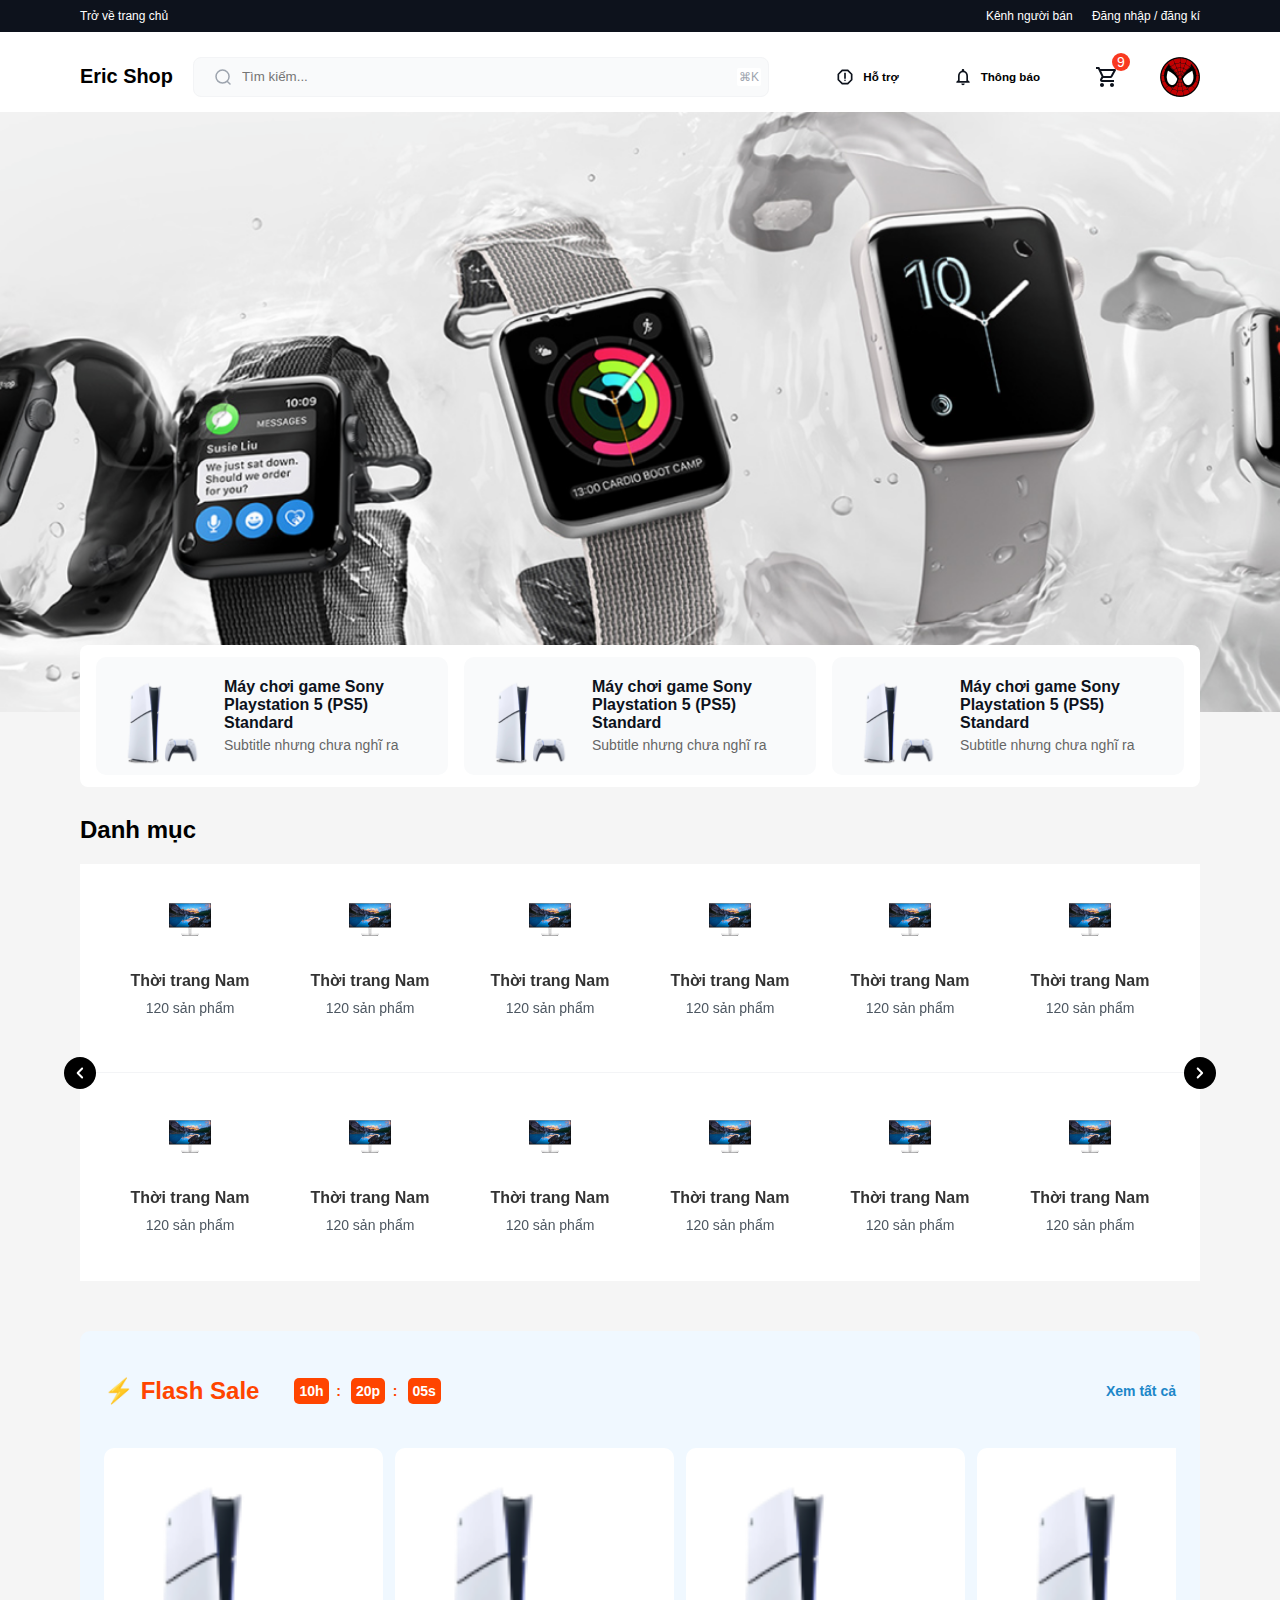
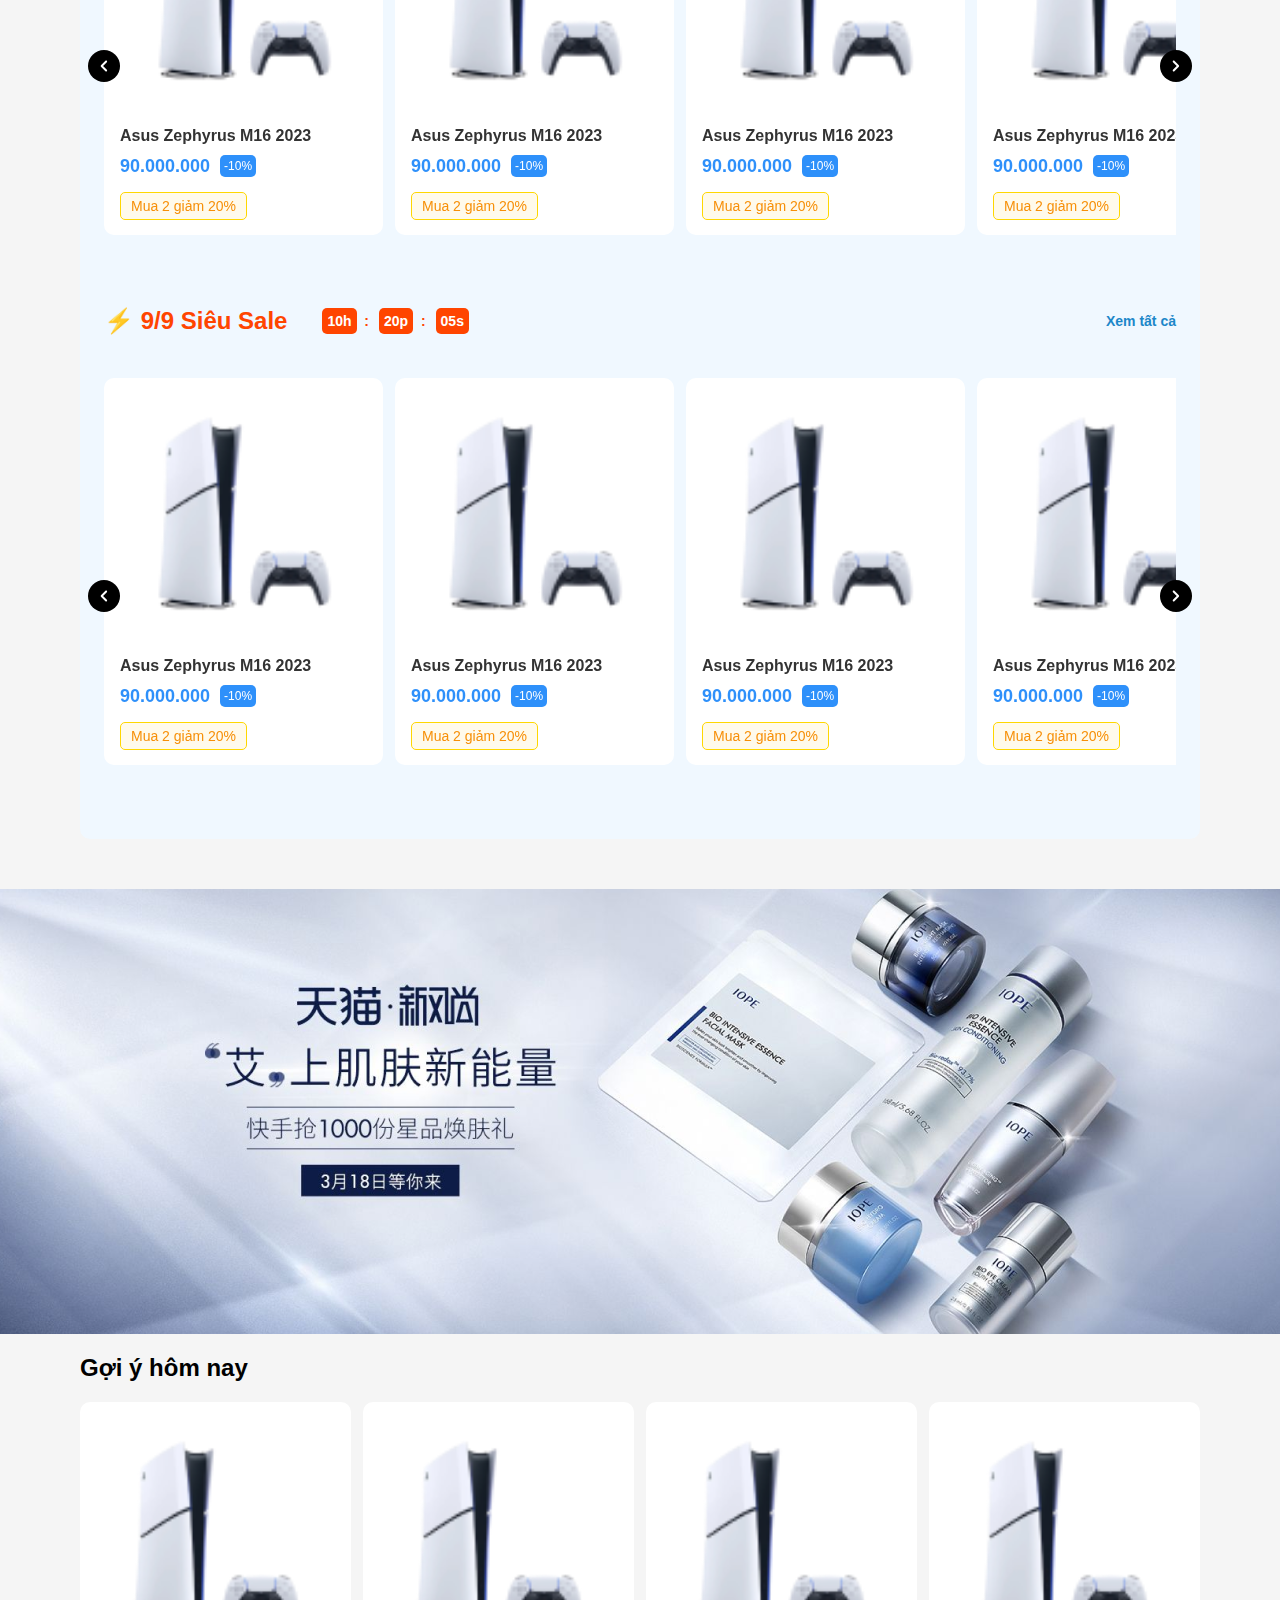
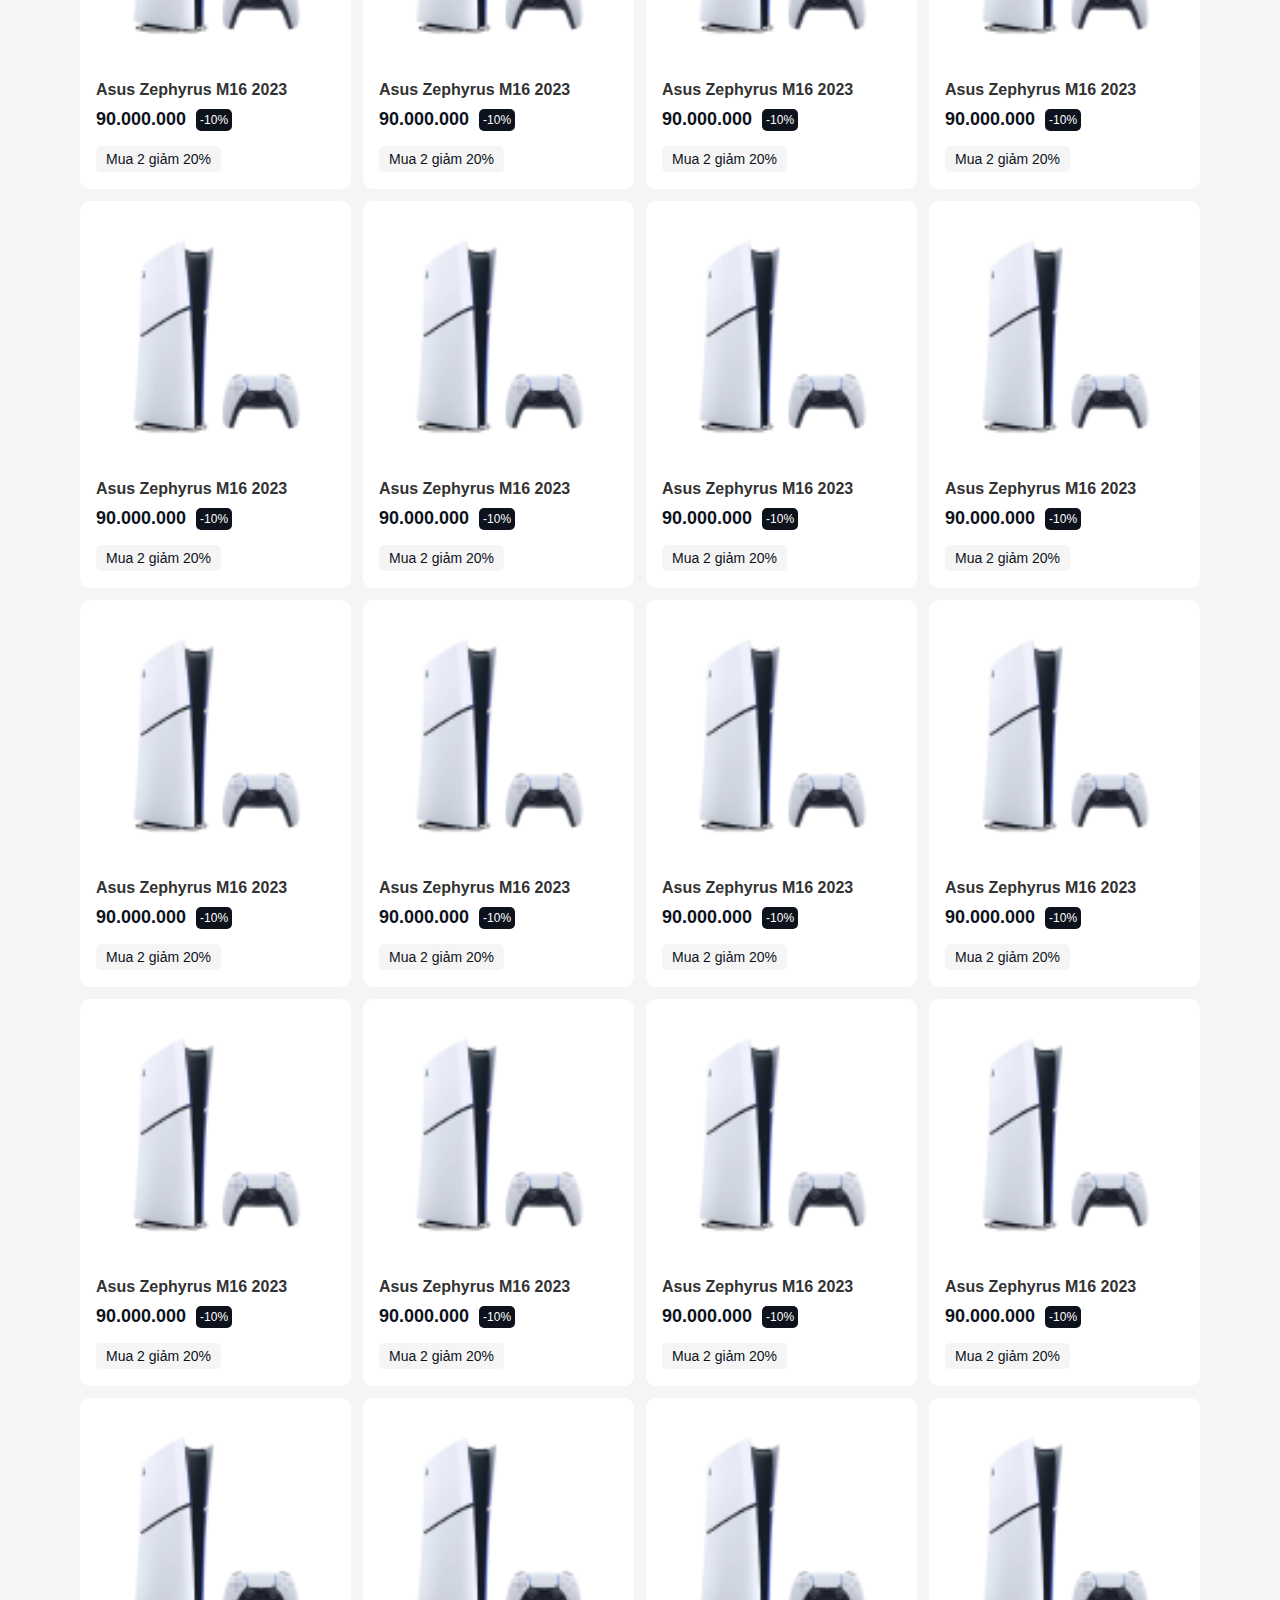
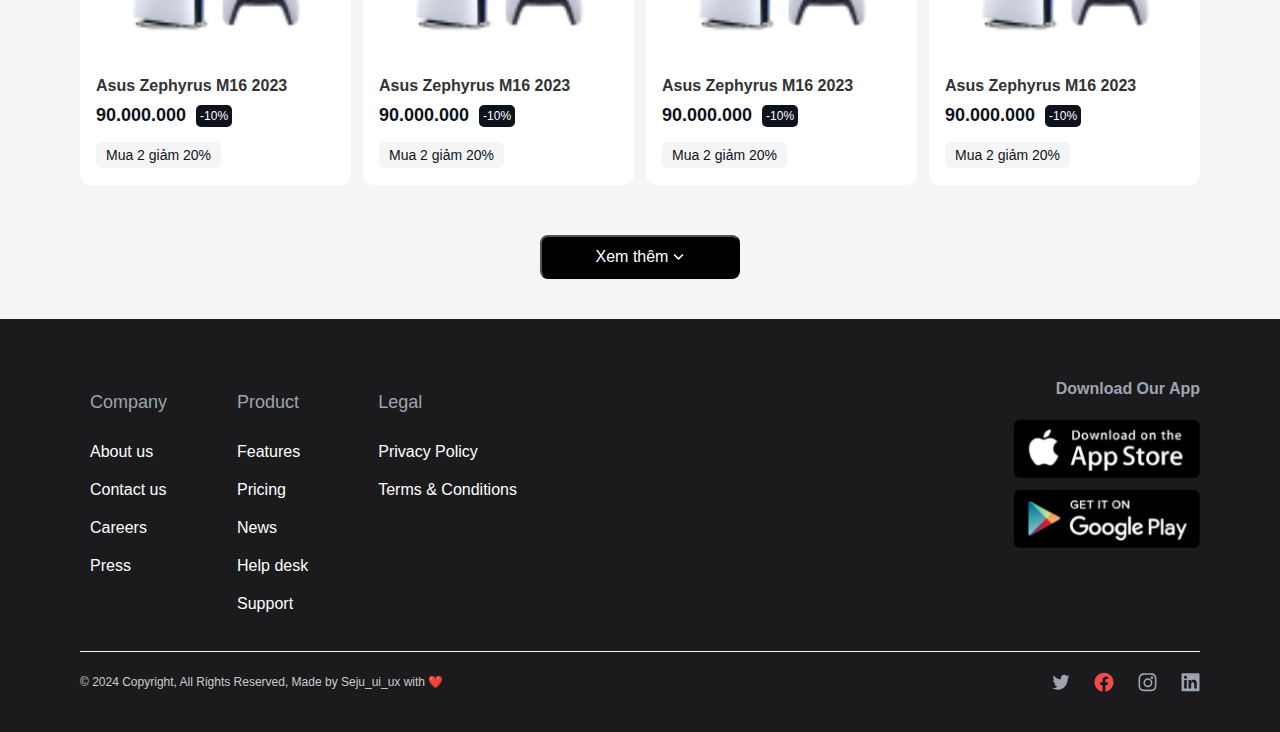
<file: index.html>
<!DOCTYPE html>
<html lang="vi">

<head>
    <meta charset="UTF-8">
    <meta name="viewport" content="width=device-width, initial-scale=1.0">
    <title>Eric Shop</title>
    <link rel="stylesheet" href="styles/common.css">
    <link rel="stylesheet" href="styles/index.css">
</head>

<body>

    <header>
        <nav>
            <div class="container">
                <div class="header-nav flex-space-between">
                    <a href="index.html">Trở về trang chủ</a>
                    <div>
                        <a href="#">Kênh người bán</a>
                        <a href="#">Đăng nhập / đăng kí</a>
                    </div>
                </div>
            </div>
        </nav>
        <div class="container">
            <div class="header-content flex-space-between">
                <div class="header-content__logo">
                    <h5>Eric Shop</h5>
                    <div class="header-content__logo__search-bar">
                        <input type="text" placeholder="Tìm kiếm...">
                        <img src="images/search-01.svg" alt="image">
                        <span>⌘K</span>
                    </div>
                </div>
                <div class="header-content__event flex-space-between">
                    <div>
                        <img src="images/report.svg" alt="image">
                        <h5>Hỗ trợ</h5>
                    </div>
                    <div>
                        <img src="images/notifications.svg" alt="image">
                        <h5>Thông báo</h5>
                    </div>
                    <div class="header-content__event__cart">
                        <img src="images/shopping_cart.svg" alt="image">
                        <div class="flex-center">
                            <span>9</span>
                        </div>
                    </div>
                    <img src="images/logo.png" alt="image">
                </div>
            </div>
        </div>

    </header>
    <main>
        <section class="banner">
            <img class="banner--primary" src="images/banner.png" alt="image">
            <div class="banner__product-row container">
                <div class="banner__product-card product-card--secondary">
                    <img src="images/image 53.png" alt="Sony Playstation 5">
                    <div>
                        <h3>Máy chơi game Sony Playstation 5 (PS5) Standard</h3>
                        <p>Subtitle nhưng chưa nghĩ ra</p>
                    </div>
                </div>
                <div class="banner__product-card product-card--secondary">
                    <img src="images/image 53.png" alt="Sony Playstation 5">
                    <div>
                        <h3>Máy chơi game Sony Playstation 5 (PS5) Standard</h3>
                        <p>Subtitle nhưng chưa nghĩ ra</p>
                    </div>
                </div>
                <div class="banner__product-card product-card--secondary">
                    <img src="images/image 53.png" alt="Sony Playstation 5">
                    <div>
                        <h3>Máy chơi game Sony Playstation 5 (PS5) Standard</h3>
                        <p>Subtitle nhưng chưa nghĩ ra</p>
                    </div>
                </div>
            </div>
        </section>
        <div class="category container">
            <div class="category-header">Danh mục</div>
            <div class="category-content">
                <div class="category-wapper">
                    <div class="category-row">
                        <div class="category-card">
                            <img src="images/h732 2.png" alt="Thời trang Nam">
                            <h4>Thời trang Nam</h4>
                            <p>120 sản phẩm</p>
                        </div>
                        <div class="category-card">
                            <img src="images/h732 2.png" alt="Thời trang Nam">
                            <h4>Thời trang Nam</h4>
                            <p>120 sản phẩm</p>
                        </div>
                        <div class="category-card">
                            <img src="images/h732 2.png" alt="Thời trang Nam">
                            <h4>Thời trang Nam</h4>
                            <p>120 sản phẩm</p>
                        </div>
                        <div class="category-card">
                            <img src="images/h732 2.png" alt="Thời trang Nam">
                            <h4>Thời trang Nam</h4>
                            <p>120 sản phẩm</p>
                        </div>
                        <div class="category-card">
                            <img src="images/h732 2.png" alt="Thời trang Nam">
                            <h4>Thời trang Nam</h4>
                            <p>120 sản phẩm</p>
                        </div>
                        <div class="category-card">
                            <img src="images/h732 2.png" alt="Thời trang Nam">
                            <h4>Thời trang Nam</h4>
                            <p>120 sản phẩm</p>
                        </div>
                    </div>
                    <hr>
                    <div class="category-row">
                        <div class="category-card">
                            <img src="images/h732 2.png" alt="Thời trang Nam">
                            <h4>Thời trang Nam</h4>
                            <p>120 sản phẩm</p>
                        </div>
                        <div class="category-card">
                            <img src="images/h732 2.png" alt="Thời trang Nam">
                            <h4>Thời trang Nam</h4>
                            <p>120 sản phẩm</p>
                        </div>
                        <div class="category-card">
                            <img src="images/h732 2.png" alt="Thời trang Nam">
                            <h4>Thời trang Nam</h4>
                            <p>120 sản phẩm</p>
                        </div>
                        <div class="category-card">
                            <img src="images/h732 2.png" alt="Thời trang Nam">
                            <h4>Thời trang Nam</h4>
                            <p>120 sản phẩm</p>
                        </div>
                        <div class="category-card">
                            <img src="images/h732 2.png" alt="Thời trang Nam">
                            <h4>Thời trang Nam</h4>
                            <p>120 sản phẩm</p>
                        </div>
                        <div class="category-card">
                            <img src="images/h732 2.png" alt="Thời trang Nam">
                            <h4>Thời trang Nam</h4>
                            <p>120 sản phẩm</p>
                        </div>
                    </div>
                </div>
                <div class="panigation-arrow flex-center panigation-arrow--left left-category">
                    <img src="images/semi-icons-chevron_left.svg" alt="image">
                </div>
                <div class="panigation-arrow flex-center panigation-arrow--right right-category">
                    <img src="images/semi-icons-chevron_right.svg" alt="image">
                </div>
            </div>
        </div>
        <div class="promotion container">
            <div class="promotion-header flex-space-between">
                <div class="promotion-header__title flex-space-between">
                    <span class="sale-title">⚡ Flash Sale</span>
                    <h5 class="timer"><span>10h</span>&nbsp;&nbsp;:<span>20p</span>&nbsp;&nbsp;:<span>05s</span></h5>
                </div>
                <a href="#" class="view-all">Xem tất cả</a>
            </div>
            <div class="promotion-content">
                <div class="promotion-wapper">
                    <div class="promotion-row sale-primary">
                        <div class="product-card product-card--primary">
                            <img src="images/image 53.png" alt="Asus Zephyrus M16 2023">
                            <div class="product-name">Asus Zephyrus M16 2023</div>
                            <div class="product-price"><span>90.000.000</span><span class="discount">-10%</span></div>
                            <a href="#" class="buy-promotion">Mua 2 giảm 20%</a>
                        </div>
                        <div class="product-card product-card--primary">
                            <img src="images/image 53.png" alt="Asus Zephyrus M16 2023">
                            <div class="product-name">Asus Zephyrus M16 2023</div>
                            <div class="product-price"><span>90.000.000</span><span class="discount">-10%</span></div>
                            <a href="#" class="buy-promotion">Mua 2 giảm 20%</a>
                        </div>
                        <div class="product-card product-card--primary">
                            <img src="images/image 53.png" alt="Asus Zephyrus M16 2023">
                            <div class="product-name">Asus Zephyrus M16 2023</div>
                            <div class="product-price"><span>90.000.000</span><span class="discount">-10%</span></div>
                            <a href="#" class="buy-promotion">Mua 2 giảm 20%</a>
                        </div>
                        <div class="product-card product-card--primary">
                            <img src="images/image 53.png" alt="Asus Zephyrus M16 2023">
                            <div class="product-name">Asus Zephyrus M16 2023</div>
                            <div class="product-price"><span>90.000.000</span><span class="discount">-10%</span></div>
                            <a href="#" class="buy-promotion">Mua 2 giảm 20%</a>
                        </div>
                        <div class="product-card product-card--primary">
                            <img src="images/image 53.png" alt="Asus Zephyrus M16 2023">
                            <div class="product-name">Asus Zephyrus M16 2023</div>
                            <div class="product-price"><span>90.000.000</span><span class="discount">-10%</span></div>
                            <a href="#" class="buy-promotion">Mua 2 giảm 20%</a>
                        </div>
                        <div class="product-card product-card--primary">
                            <img src="images/image 53.png" alt="Asus Zephyrus M16 2023">
                            <div class="product-name">Asus Zephyrus M16 2023</div>
                            <div class="product-price"><span>90.000.000</span><span class="discount">-10%</span></div>
                            <a href="#" class="buy-promotion">Mua 2 giảm 20%</a>
                        </div>
                        <div class="product-card product-card--primary">
                            <img src="images/image 53.png" alt="Asus Zephyrus M16 2023">
                            <div class="product-name">Asus Zephyrus M16 2023</div>
                            <div class="product-price"><span>90.000.000</span><span class="discount">-10%</span></div>
                            <a href="#" class="buy-promotion">Mua 2 giảm 20%</a>
                        </div>
                        <div class="product-card product-card--primary">
                            <img src="images/image 53.png" alt="Asus Zephyrus M16 2023">
                            <div class="product-name">Asus Zephyrus M16 2023</div>
                            <div class="product-price"><span>90.000.000</span><span class="discount">-10%</span></div>
                            <a href="#" class="buy-promotion">Mua 2 giảm 20%</a>
                        </div>
                    </div>
                </div>
                <div class="panigation-arrow flex-center panigation-arrow--left left-primary">
                    <img src="images/semi-icons-chevron_left.svg" alt="image">
                </div>
                <div class="panigation-arrow flex-center panigation-arrow--right right-primary">
                    <img src="images/semi-icons-chevron_right.svg" alt="image">
                </div>
            </div>
            <div class="promotion-header flex-space-between">
                <div class="promotion-header__title flex-space-between">
                    <span class="sale-title">⚡ 9/9 Siêu Sale</span>
                    <h5 class="timer"><span>10h</span>&nbsp;&nbsp;:<span>20p</span>&nbsp;&nbsp;:<span>05s</span></h5>
                </div>
                <a href="#" class="view-all">Xem tất cả</a>
            </div>
            <div class="promotion-content">
                <div class="promotion-wapper">
                    <div class="promotion-row sale-secondary">
                        <div class="product-card product-card--primary">
                            <img src="images/image 53.png" alt="Asus Zephyrus M16 2023">
                            <div class="product-name">Asus Zephyrus M16 2023</div>
                            <div class="product-price"><span>90.000.000</span><span class="discount">-10%</span></div>
                            <a href="#" class="buy-promotion">Mua 2 giảm 20%</a>
                        </div>
                        <div class="product-card product-card--primary">
                            <img src="images/image 53.png" alt="Asus Zephyrus M16 2023">
                            <div class="product-name">Asus Zephyrus M16 2023</div>
                            <div class="product-price"><span>90.000.000</span><span class="discount">-10%</span></div>
                            <a href="#" class="buy-promotion">Mua 2 giảm 20%</a>
                        </div>
                        <div class="product-card product-card--primary">
                            <img src="images/image 53.png" alt="Asus Zephyrus M16 2023">
                            <div class="product-name">Asus Zephyrus M16 2023</div>
                            <div class="product-price"><span>90.000.000</span><span class="discount">-10%</span></div>
                            <a href="#" class="buy-promotion">Mua 2 giảm 20%</a>
                        </div>
                        <div class="product-card product-card--primary">
                            <img src="images/image 53.png" alt="Asus Zephyrus M16 2023">
                            <div class="product-name">Asus Zephyrus M16 2023</div>
                            <div class="product-price"><span>90.000.000</span><span class="discount">-10%</span></div>
                            <a href="#" class="buy-promotion">Mua 2 giảm 20%</a>
                        </div>
                        <div class="product-card product-card--primary">
                            <img src="images/image 53.png" alt="Asus Zephyrus M16 2023">
                            <div class="product-name">Asus Zephyrus M16 2023</div>
                            <div class="product-price"><span>90.000.000</span><span class="discount">-10%</span></div>
                            <a href="#" class="buy-promotion">Mua 2 giảm 20%</a>
                        </div>
                        <div class="product-card product-card--primary">
                            <img src="images/image 53.png" alt="Asus Zephyrus M16 2023">
                            <div class="product-name">Asus Zephyrus M16 2023</div>
                            <div class="product-price"><span>90.000.000</span><span class="discount">-10%</span></div>
                            <a href="#" class="buy-promotion">Mua 2 giảm 20%</a>
                        </div>
                        <div class="product-card product-card--primary">
                            <img src="images/image 53.png" alt="Asus Zephyrus M16 2023">
                            <div class="product-name">Asus Zephyrus M16 2023</div>
                            <div class="product-price"><span>90.000.000</span><span class="discount">-10%</span></div>
                            <a href="#" class="buy-promotion">Mua 2 giảm 20%</a>
                        </div>
                        <div class="product-card product-card--primary">
                            <img src="images/image 53.png" alt="Asus Zephyrus M16 2023">
                            <div class="product-name">Asus Zephyrus M16 2023</div>
                            <div class="product-price"><span>90.000.000</span><span class="discount">-10%</span></div>
                            <a href="#" class="buy-promotion">Mua 2 giảm 20%</a>
                        </div>
                    </div>
                </div>

                <div class="panigation-arrow flex-center panigation-arrow--left left-secondary">
                    <img src="images/semi-icons-chevron_left.svg" alt="image">
                </div>
                <div class="panigation-arrow flex-center panigation-arrow--right right-secondary">
                    <img src="images/semi-icons-chevron_right.svg" alt="image">
                </div>
            </div>

        </div>
        <section class="banner">
            <img class="banner--secondary" src="images/Frame 1948755430.png" alt="image">
        </section>
        <div class="suggest">
            <div class="container">
                <div class="suggest-header">Gợi ý hôm nay</div>
                <div class="suggest-row">
                    <div class="product-card product-card--secondary">
                        <img src="images/image 53.png" alt="Asus Zephyrus M16 2023">
                        <div class="product-name">Asus Zephyrus M16 2023</div>
                        <div class="product-price product-price--suggest"><span>90.000.000</span><span
                                class="discount discount--suggest">-10%</span>
                        </div>
                        <a href="#" class="buy-promotion buy-promotion--suggest">Mua 2 giảm 20%</a>
                    </div>
                    <div class="product-card product-card--secondary">
                        <img src="images/image 53.png" alt="Asus Zephyrus M16 2023">
                        <div class="product-name">Asus Zephyrus M16 2023</div>
                        <div class="product-price product-price--suggest"><span>90.000.000</span><span
                                class="discount discount--suggest">-10%</span>
                        </div>
                        <a href="#" class="buy-promotion buy-promotion--suggest">Mua 2 giảm 20%</a>
                    </div>
                    <div class="product-card product-card--secondary">
                        <img src="images/image 53.png" alt="Asus Zephyrus M16 2023">
                        <div class="product-name">Asus Zephyrus M16 2023</div>
                        <div class="product-price product-price--suggest"><span>90.000.000</span><span
                                class="discount discount--suggest">-10%</span>
                        </div>
                        <a href="#" class="buy-promotion buy-promotion--suggest">Mua 2 giảm 20%</a>
                    </div>
                    <div class="product-card product-card--secondary">
                        <img src="images/image 53.png" alt="Asus Zephyrus M16 2023">
                        <div class="product-name">Asus Zephyrus M16 2023</div>
                        <div class="product-price product-price--suggest"><span>90.000.000</span><span
                                class="discount discount--suggest">-10%</span>
                        </div>
                        <a href="#" class="buy-promotion buy-promotion--suggest">Mua 2 giảm 20%</a>
                    </div>
                    <div class="product-card product-card--secondary">
                        <img src="images/image 53.png" alt="Asus Zephyrus M16 2023">
                        <div class="product-name">Asus Zephyrus M16 2023</div>
                        <div class="product-price product-price--suggest"><span>90.000.000</span><span
                                class="discount discount--suggest">-10%</span>
                        </div>
                        <a href="#" class="buy-promotion buy-promotion--suggest">Mua 2 giảm 20%</a>
                    </div>
                    <div class="product-card product-card--secondary">
                        <img src="images/image 53.png" alt="Asus Zephyrus M16 2023">
                        <div class="product-name">Asus Zephyrus M16 2023</div>
                        <div class="product-price product-price--suggest"><span>90.000.000</span><span
                                class="discount discount--suggest">-10%</span>
                        </div>
                        <a href="#" class="buy-promotion buy-promotion--suggest">Mua 2 giảm 20%</a>
                    </div>
                    <div class="product-card product-card--secondary">
                        <img src="images/image 53.png" alt="Asus Zephyrus M16 2023">
                        <div class="product-name">Asus Zephyrus M16 2023</div>
                        <div class="product-price product-price--suggest"><span>90.000.000</span><span
                                class="discount discount--suggest">-10%</span>
                        </div>
                        <a href="#" class="buy-promotion buy-promotion--suggest">Mua 2 giảm 20%</a>
                    </div>
                    <div class="product-card product-card--secondary">
                        <img src="images/image 53.png" alt="Asus Zephyrus M16 2023">
                        <div class="product-name">Asus Zephyrus M16 2023</div>
                        <div class="product-price product-price--suggest"><span>90.000.000</span><span
                                class="discount discount--suggest">-10%</span>
                        </div>
                        <a href="#" class="buy-promotion buy-promotion--suggest">Mua 2 giảm 20%</a>
                    </div>
                    <div class="product-card product-card--secondary">
                        <img src="images/image 53.png" alt="Asus Zephyrus M16 2023">
                        <div class="product-name">Asus Zephyrus M16 2023</div>
                        <div class="product-price product-price--suggest"><span>90.000.000</span><span
                                class="discount discount--suggest">-10%</span>
                        </div>
                        <a href="#" class="buy-promotion buy-promotion--suggest">Mua 2 giảm 20%</a>
                    </div>
                    <div class="product-card product-card--secondary">
                        <img src="images/image 53.png" alt="Asus Zephyrus M16 2023">
                        <div class="product-name">Asus Zephyrus M16 2023</div>
                        <div class="product-price product-price--suggest"><span>90.000.000</span><span
                                class="discount discount--suggest">-10%</span>
                        </div>
                        <a href="#" class="buy-promotion buy-promotion--suggest">Mua 2 giảm 20%</a>
                    </div>
                    <div class="product-card product-card--secondary">
                        <img src="images/image 53.png" alt="Asus Zephyrus M16 2023">
                        <div class="product-name">Asus Zephyrus M16 2023</div>
                        <div class="product-price product-price--suggest"><span>90.000.000</span><span
                                class="discount discount--suggest">-10%</span>
                        </div>
                        <a href="#" class="buy-promotion buy-promotion--suggest">Mua 2 giảm 20%</a>
                    </div>
                    <div class="product-card product-card--secondary">
                        <img src="images/image 53.png" alt="Asus Zephyrus M16 2023">
                        <div class="product-name">Asus Zephyrus M16 2023</div>
                        <div class="product-price product-price--suggest"><span>90.000.000</span><span
                                class="discount discount--suggest">-10%</span>
                        </div>
                        <a href="#" class="buy-promotion buy-promotion--suggest">Mua 2 giảm 20%</a>
                    </div>
                    <div class="product-card product-card--secondary">
                        <img src="images/image 53.png" alt="Asus Zephyrus M16 2023">
                        <div class="product-name">Asus Zephyrus M16 2023</div>
                        <div class="product-price product-price--suggest"><span>90.000.000</span><span
                                class="discount discount--suggest">-10%</span>
                        </div>
                        <a href="#" class="buy-promotion buy-promotion--suggest">Mua 2 giảm 20%</a>
                    </div>
                    <div class="product-card product-card--secondary">
                        <img src="images/image 53.png" alt="Asus Zephyrus M16 2023">
                        <div class="product-name">Asus Zephyrus M16 2023</div>
                        <div class="product-price product-price--suggest"><span>90.000.000</span><span
                                class="discount discount--suggest">-10%</span>
                        </div>
                        <a href="#" class="buy-promotion buy-promotion--suggest">Mua 2 giảm 20%</a>
                    </div>
                    <div class="product-card product-card--secondary">
                        <img src="images/image 53.png" alt="Asus Zephyrus M16 2023">
                        <div class="product-name">Asus Zephyrus M16 2023</div>
                        <div class="product-price product-price--suggest"><span>90.000.000</span><span
                                class="discount discount--suggest">-10%</span>
                        </div>
                        <a href="#" class="buy-promotion buy-promotion--suggest">Mua 2 giảm 20%</a>
                    </div>
                    <div class="product-card product-card--secondary">
                        <img src="images/image 53.png" alt="Asus Zephyrus M16 2023">
                        <div class="product-name">Asus Zephyrus M16 2023</div>
                        <div class="product-price product-price--suggest"><span>90.000.000</span><span
                                class="discount discount--suggest">-10%</span>
                        </div>
                        <a href="#" class="buy-promotion buy-promotion--suggest">Mua 2 giảm 20%</a>
                    </div>
                    <div class="product-card product-card--secondary">
                        <img src="images/image 53.png" alt="Asus Zephyrus M16 2023">
                        <div class="product-name">Asus Zephyrus M16 2023</div>
                        <div class="product-price product-price--suggest"><span>90.000.000</span><span
                                class="discount discount--suggest">-10%</span>
                        </div>
                        <a href="#" class="buy-promotion buy-promotion--suggest">Mua 2 giảm 20%</a>
                    </div>
                    <div class="product-card product-card--secondary">
                        <img src="images/image 53.png" alt="Asus Zephyrus M16 2023">
                        <div class="product-name">Asus Zephyrus M16 2023</div>
                        <div class="product-price product-price--suggest"><span>90.000.000</span><span
                                class="discount discount--suggest">-10%</span>
                        </div>
                        <a href="#" class="buy-promotion buy-promotion--suggest">Mua 2 giảm 20%</a>
                    </div>
                    <div class="product-card product-card--secondary">
                        <img src="images/image 53.png" alt="Asus Zephyrus M16 2023">
                        <div class="product-name">Asus Zephyrus M16 2023</div>
                        <div class="product-price product-price--suggest"><span>90.000.000</span><span
                                class="discount discount--suggest">-10%</span>
                        </div>
                        <a href="#" class="buy-promotion buy-promotion--suggest">Mua 2 giảm 20%</a>
                    </div>
                    <div class="product-card product-card--secondary">
                        <img src="images/image 53.png" alt="Asus Zephyrus M16 2023">
                        <div class="product-name">Asus Zephyrus M16 2023</div>
                        <div class="product-price product-price--suggest"><span>90.000.000</span><span
                                class="discount discount--suggest">-10%</span>
                        </div>
                        <a href="#" class="buy-promotion buy-promotion--suggest">Mua 2 giảm 20%</a>
                    </div>
                </div>
                <div class="suggest-bottom">
                    <button class="flex-center">
                        <span>Xem thêm</span>
                        <img src="images/Vector.svg" alt="image">
                    </button>
                </div>
            </div>
        </div>
    </main>
    <footer>
        <div class="container">
            <div class="footer-top">
                <div class="footer-links">
                    <div class="footer-section">
                        <h4>Company</h4>
                        <p>About us</p>
                        <p>Contact us</p>
                        <p>Careers</p>
                        <p>Press</p>
                    </div>
                    <div class="footer-section">
                        <h4>Product</h4>
                        <p>Features</p>
                        <p>Pricing</p>
                        <p>News</p>
                        <p>Help desk</p>
                        <p>Support</p>
                    </div>
                    <div class="footer-section">
                        <h4>Legal</h4>
                        <p>Privacy Policy</p>
                        <p>Terms & Conditions</p>
                    </div>
                </div>
                <div class="footer-app">
                    <h4>Download Our App</h4>
                    <img src="images/App Store.png" alt="App Store" class="app-icon">
                    <img src="images/Play Store.png" alt="Google Play" class="app-icon">
                </div>
            </div>
            <hr>
            <div class="footer-bottom flex-space-between">
                <p>© 2024 Copyright, All Rights Reserved, Made by Seju_ui_ux with ❤️</p>
                <div class="social-icons">
                    <img src="images/logo-twitter.svg" alt="image">
                    <img src="images/logo-facebook.svg" alt="image">
                    <img src="images/logo-instagram.svg" alt="image">
                    <img src="images/logo-linkedin.svg" alt="image">
                </div>
            </div>
        </div>
    </footer>
    <script src="js/index.js"></script>
</body>

</html>
</file>
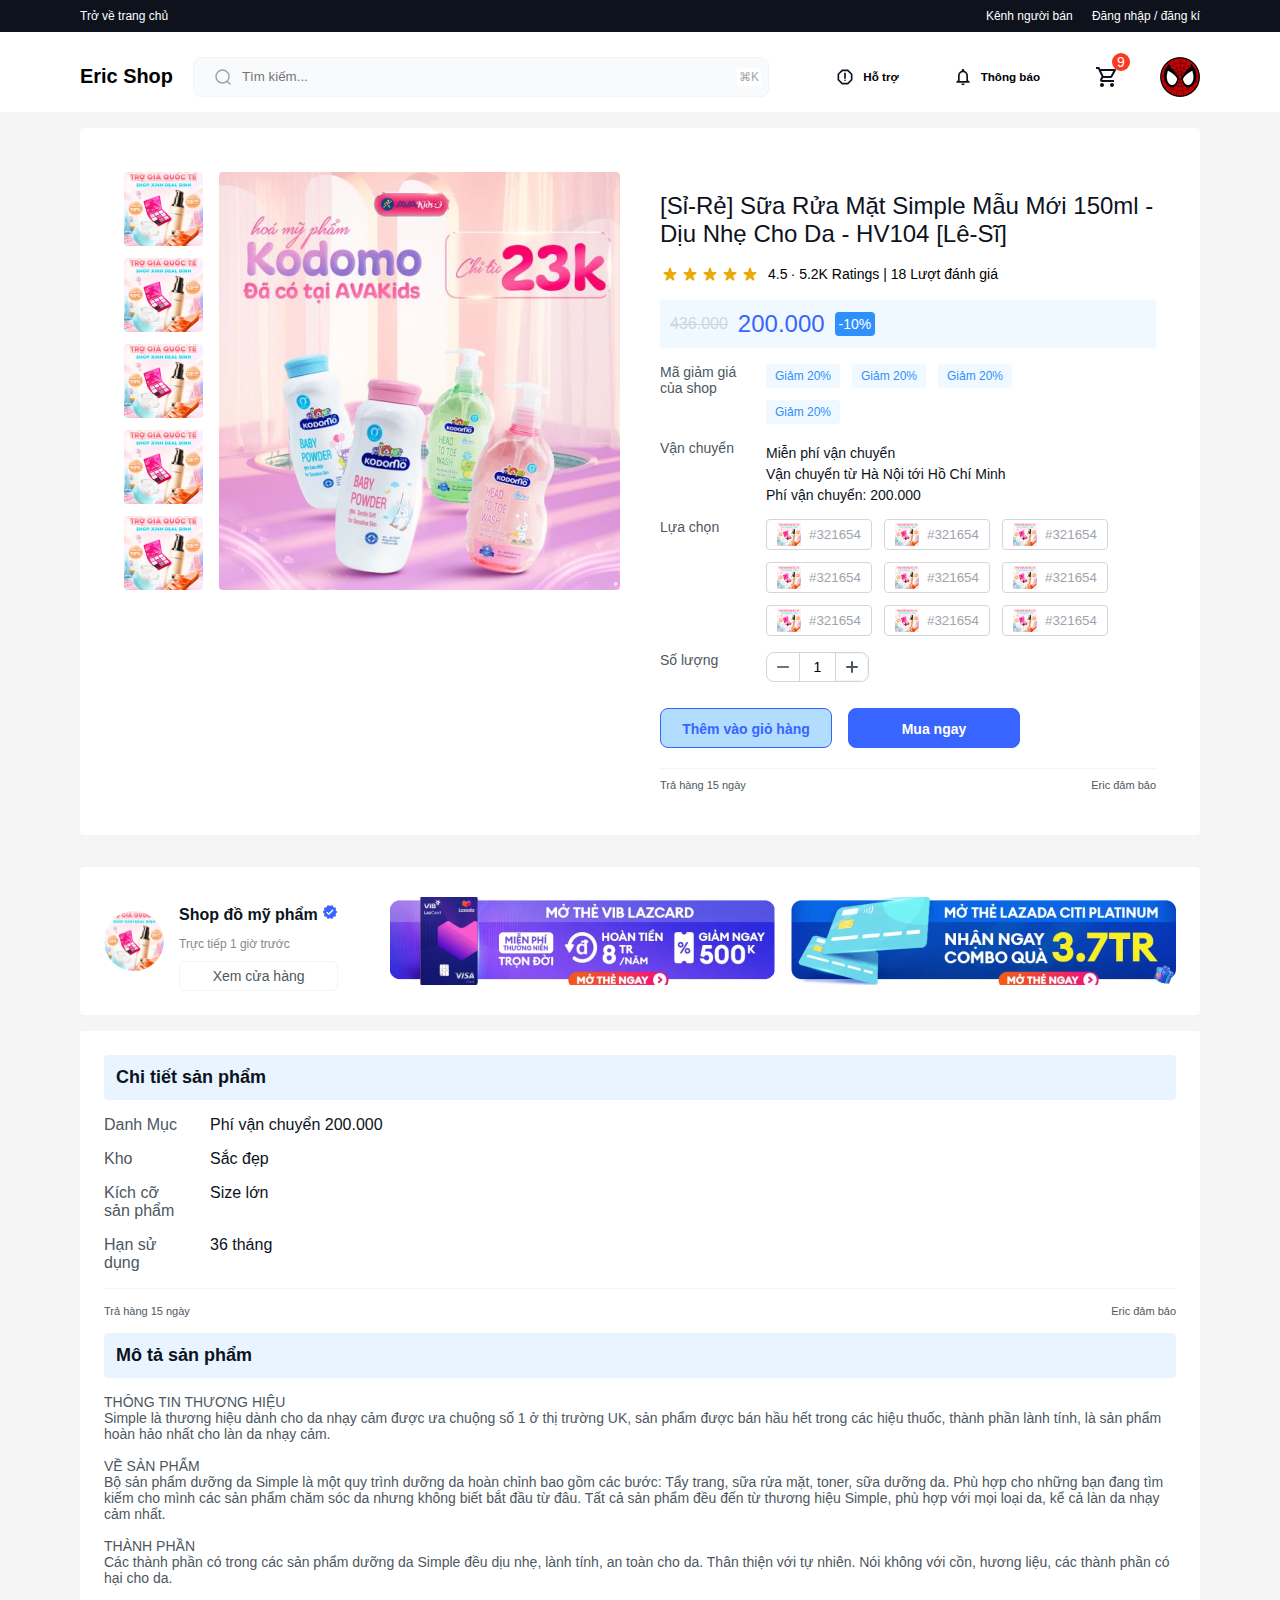
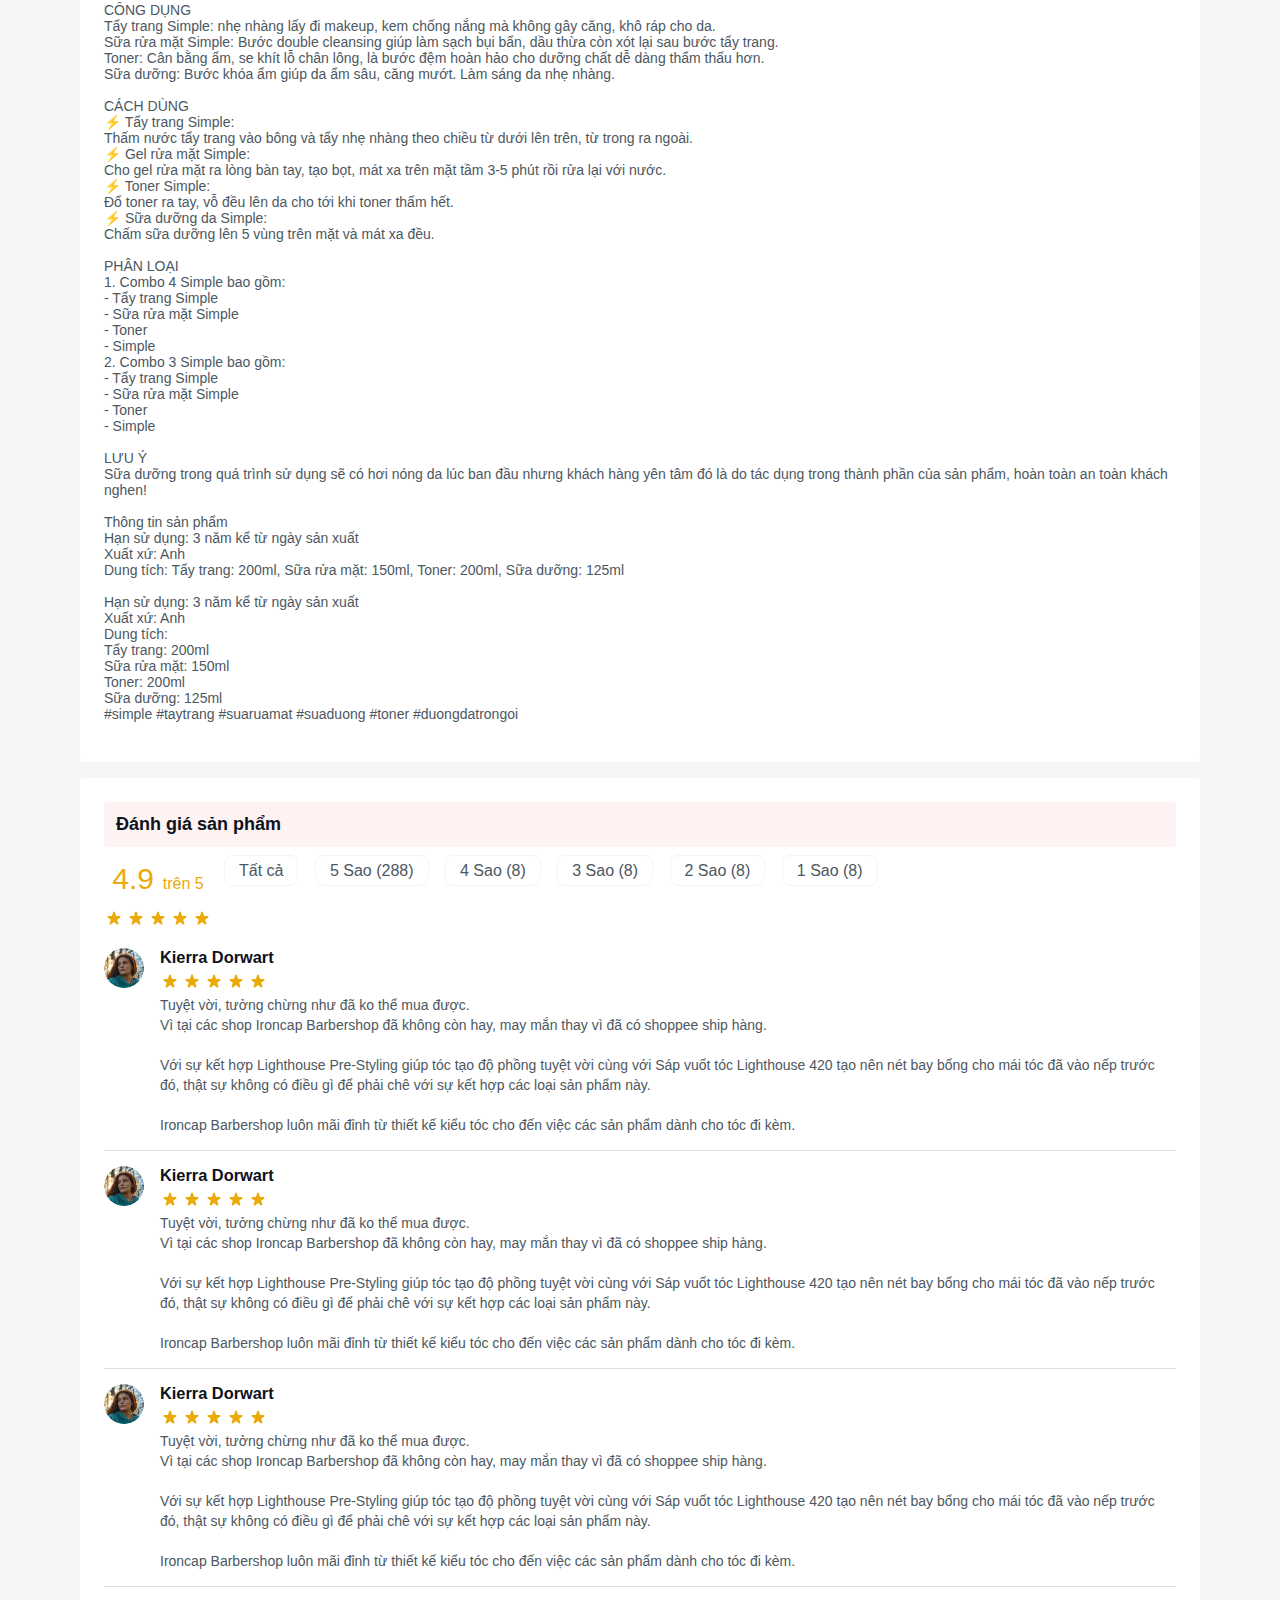
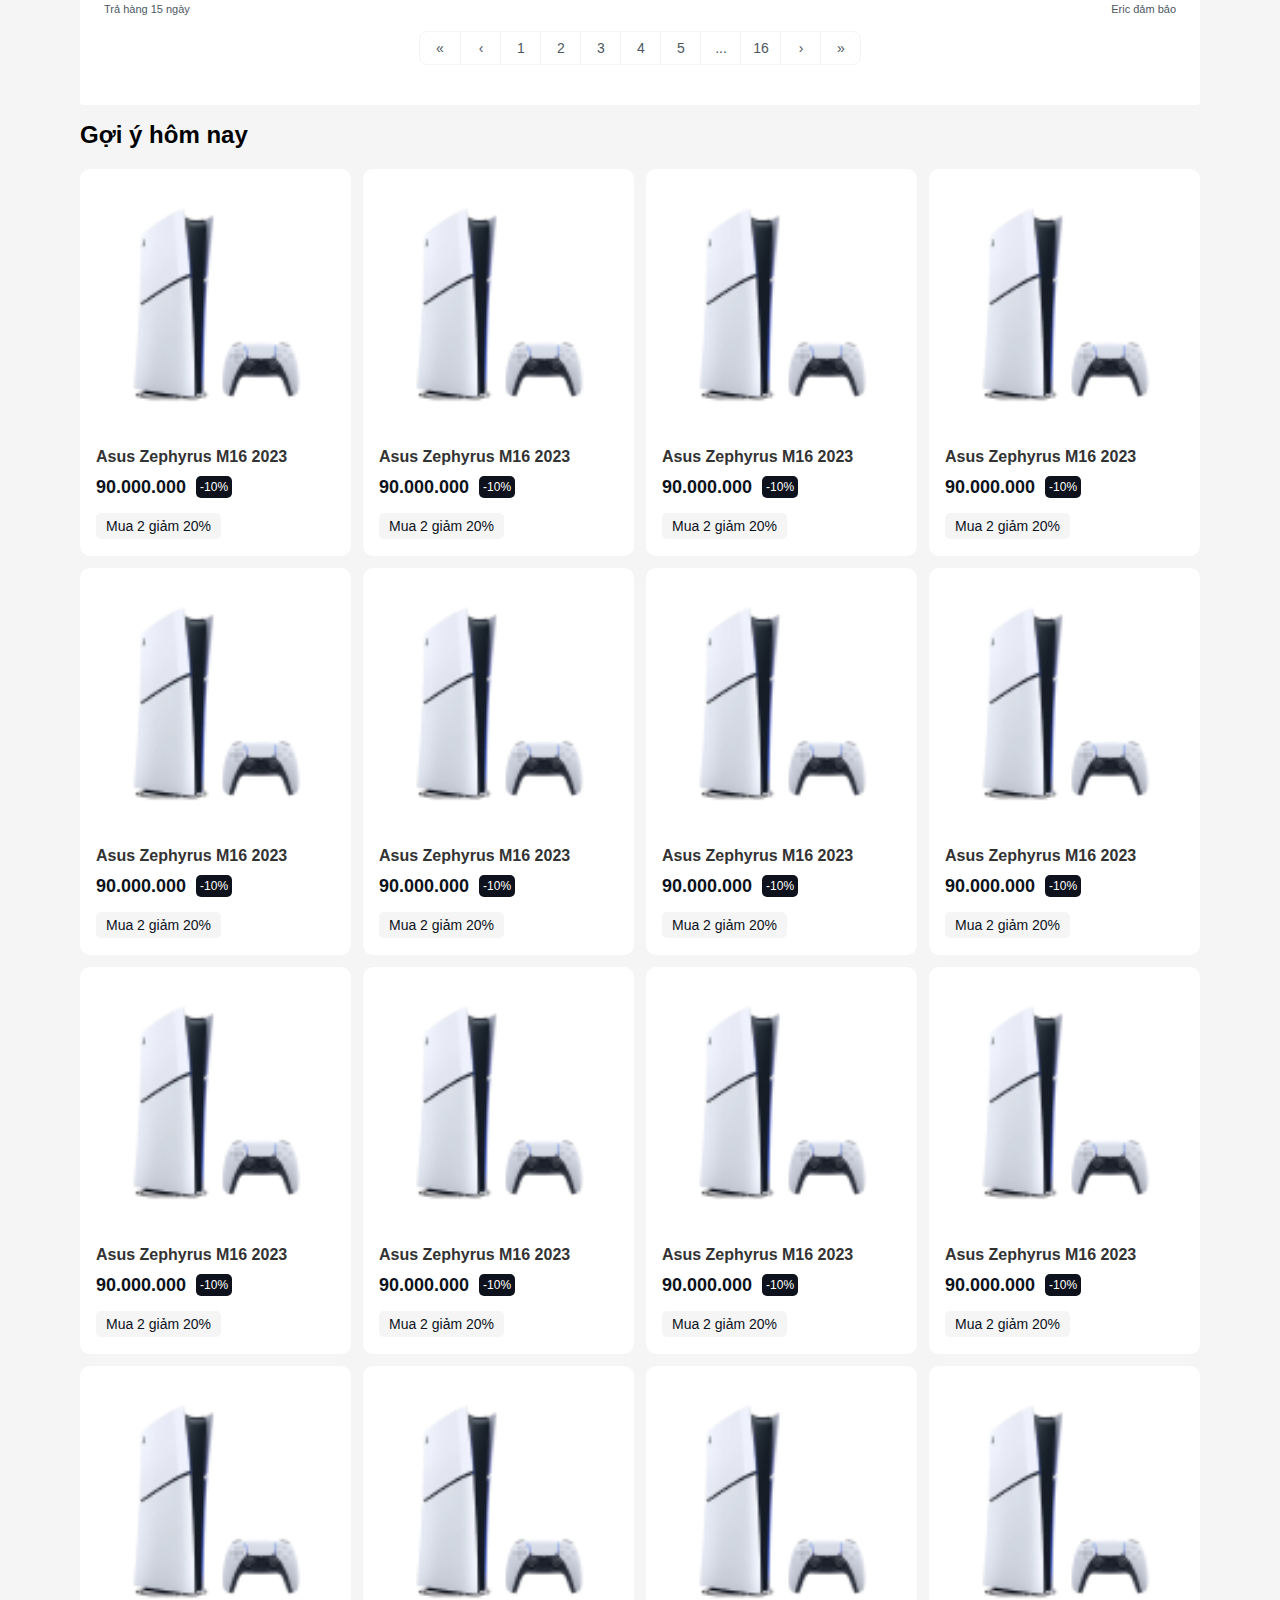
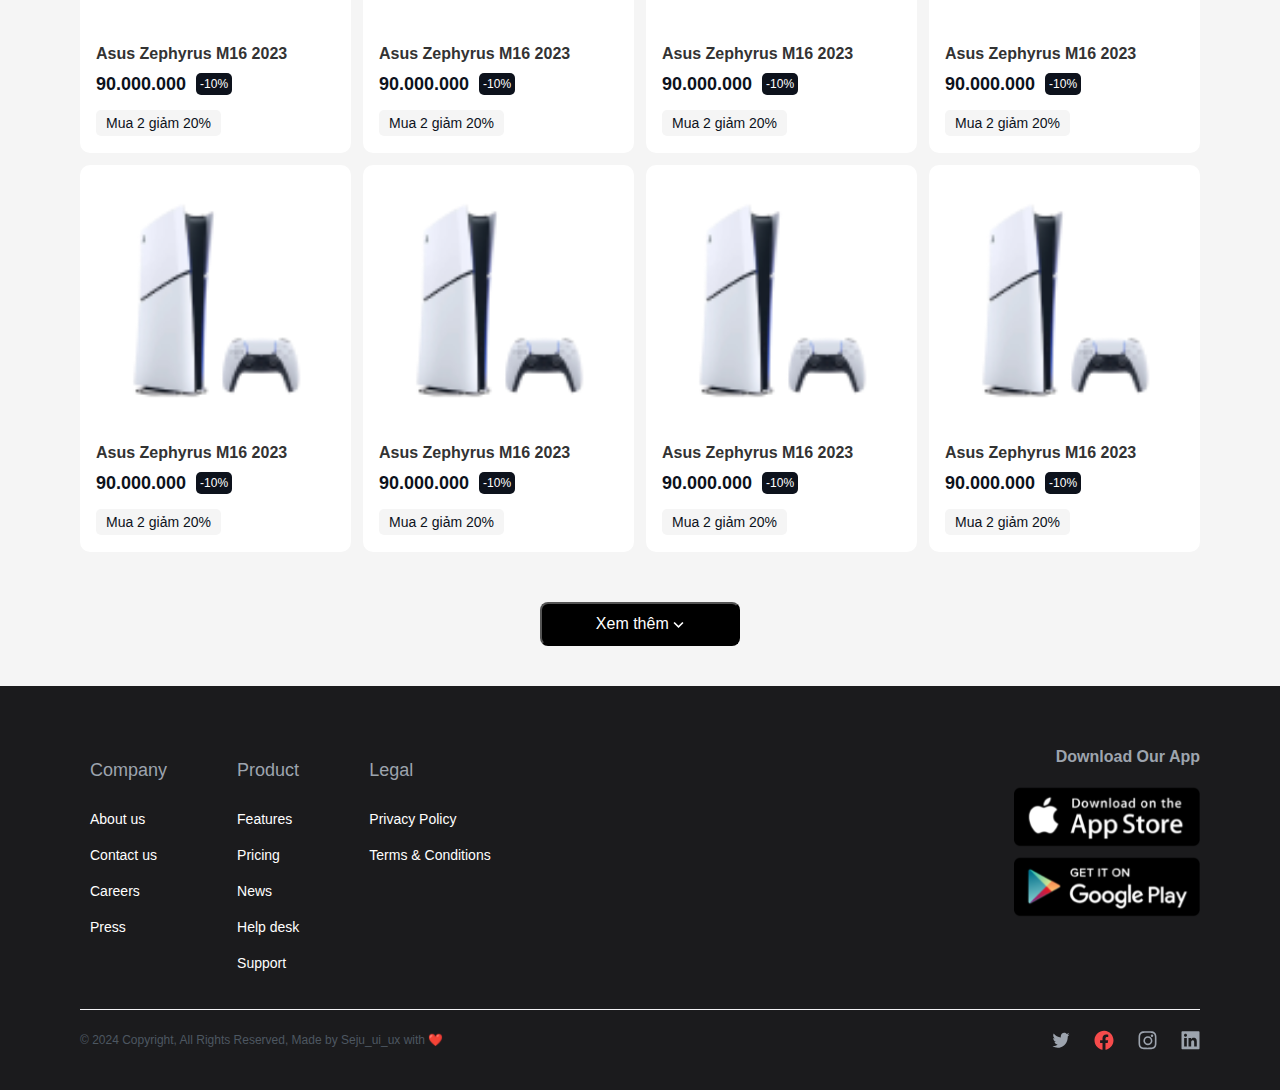
<file: index-2.html>
<!DOCTYPE html>
<html lang="vi">

<head>
    <meta charset="UTF-8">
    <meta name="viewport" content="width=device-width, initial-scale=1.0">
    <title>Eric Shop</title>
    <link rel="stylesheet" href="styles/common.css">
    <link rel="stylesheet" href="styles/index-2.css">
</head>

<body>
    <header>
        <nav>
            <div class="container">
                <div class="header-nav flex-space-between">
                    <a href="index.html">Trở về trang chủ</a>
                    <div>
                        <a href="#">Kênh người bán</a>
                        <a href="#">Đăng nhập / đăng kí</a>
                    </div>
                </div>
            </div>
        </nav>
        <div class="container">
            <div class="header-content flex-space-between">
                <div class="header-content__logo">
                    <h5>Eric Shop</h5>
                    <div class="header-content__logo__search-bar">
                        <input type="text" placeholder="Tìm kiếm...">
                        <img src="images/search-01.svg" alt="image">
                        <span>⌘K</span>
                    </div>
                </div>
                <div class="header-content__event flex-space-between">
                    <div>
                        <img src="images/report.svg" alt="image">
                        <h5>Hỗ trợ</h5>
                    </div>
                    <div>
                        <img src="images/notifications.svg" alt="image">
                        <h5>Thông báo</h5>
                    </div>
                    <div class="header-content__event__cart">
                        <img src="images/shopping_cart.svg" alt="image">
                        <div class="flex-center">
                            <span>9</span>
                        </div>
                    </div>
                    <img src="images/logo.png" alt="image">
                </div>
            </div>
        </div>

    </header>
    <main>
        <section class="product container">
            <div class="product-wapper ">
                <div class="product-images">
                    <div class="thumbnail-list">
                        <img src="images/Frame 1948756024.png" alt="Thumbnail 2">
                        <img src="images/Frame 1948756024.png" alt="Thumbnail 3">
                        <img src="images/Frame 1948756024.png" alt="Thumbnail 1">
                        <img src="images/Frame 1948756024.png" alt="Thumbnail 4">
                        <img src="images/Frame 1948756024.png" alt="Thumbnail 4">
                    </div>
                    <img class="main-image" src="images/Frame 1948756023.png" alt="Main Product Image">
                </div>
                <div class="product-info">
                    <h2>[Sỉ-Rẻ] Sữa Rửa Mặt Simple Mẫu Mới 150ml - Dịu Nhẹ Cho Da - HV104 [Lê-Sĩ]</h2>
                    <dov class="rating">
                        <div>
                            <img src="images/star_purple500.svg" alt="image">
                            <img src="images/star_purple500.svg" alt="image">
                            <img src="images/star_purple500.svg" alt="image">
                            <img src="images/star_purple500.svg" alt="image">
                            <img src="images/star_purple500.svg" alt="image">
                        </div>
                        <span>
                            4.5 ∙ 5.2K Ratings | 18 Lượt đánh giá
                        </span>
                    </dov>

                    <div class="price">
                        <span class="old-price">436.000</span>
                        <span class="current-price">200.000</span>
                        <span class="discount-details">-10%</span>
                    </div>

                    <div class="discount-coupons row__item">
                        <h3>Mã giảm giá của shop</h3>
                        <div class="discount-coupons__list">
                            <button class="coupon">Giảm 20%</button>
                            <button class="coupon">Giảm 20%</button>
                            <button class="coupon">Giảm 20%</button>
                            <button class="coupon">Giảm 20%</button>
                        </div>
                    </div>

                    <div class="shipping-info row__item">
                        <h3>Vận chuyển</h3>
                        <div>
                            <p>Miễn phí vận chuyển</p>
                            <p>Vận chuyển từ <span>Hà Nội</span> tới <span>Hồ Chí Minh</span></p>
                            <p>Phí vận chuyển: 200.000</p>
                        </div>
                    </div>

                    <div class="selection-options row__item">
                        <h3>Lựa chọn</h3>
                        <div class="selection-options__list">
                            <button><img src="images/Frame 1948756024.png" alt="option"><span>#321654</span></button>
                            <button><img src="images/Frame 1948756024.png" alt="option"><span>#321654</span></button>
                            <button><img src="images/Frame 1948756024.png" alt="option"><span>#321654</span></button>
                            <button><img src="images/Frame 1948756024.png" alt="option"><span>#321654</span></button>
                            <button><img src="images/Frame 1948756024.png" alt="option"><span>#321654</span></button>
                            <button><img src="images/Frame 1948756024.png" alt="option"><span>#321654</span></button>
                            <button><img src="images/Frame 1948756024.png" alt="option"><span>#321654</span></button>
                            <button><img src="images/Frame 1948756024.png" alt="option"><span>#321654</span></button>
                            <button><img src="images/Frame 1948756024.png" alt="option"><span>#321654</span></button>
                        </div>
                    </div>

                    <div class="quantity-selector row__item">
                        <h3>Số lượng</h3>
                        <div class="quantity-selector__list">
                            <button class="flex-center" onclick="decreaseQuantity()"><img src="images/removeDe.svg"
                                    alt="image"></button>
                            <input type="text" id="quantity" value="1" min="1">
                            <button class="flex-center" onclick="increaseQuantity()"><img src="images/_ButtonIn.svg"
                                    alt="image"></button>
                        </div>
                    </div>

                    <div class="purchase-buttons">
                        <button class="add-to-cart" onclick="addToCart()">Thêm vào giỏ hàng</button>
                        <button class="buy-now" onclick="buyNow()">Mua ngay</button>
                    </div>

                    <div class="footer-info">
                        <span>Trả hàng 15 ngày</span>
                        <span>Eric đảm bảo</span>
                    </div>
                </div>
            </div>
        </section>
        <div class="shop container">
            <div class="shop-wapper ">
                <div class="shop-info">
                    <img src="images/Frame 1948756595.png" alt="Shop Avatar" class="shop-avatar">
                    <div class="shop-details">
                        <h2>Shop đồ mỹ phẩm <img src="images/verified.svg" alt="image"></h2>
                        <p>Trực tiếp 1 giờ trước</p>
                        <button class="shop-button">Xem cửa hàng</button>
                    </div>
                </div>
                <div class="promo-banners">
                    <img src="images/f3947c0bcaf171d91ac032e2820bbb88.png_2200x2200q80.png_.png" alt="image">
                    <img src="images/37713475645bb0698c30715499fdef2d.png_2200x2200q80.png_.png" alt="image">
                </div>
            </div>
        </div>
        <section class="product-details container">
            <div class="product-details-wapper">
                <div>
                    <h2>Chi tiết sản phẩm</h2>
                    <div class="detail-row row__item">
                        <span class="label">Danh Mục</span>
                        <span class="value">Phí vận chuyển 200.000</span>
                    </div>
                    <div class="detail-row row__item">
                        <span class="label">Kho</span>
                        <span class="value">Sắc đẹp</span>
                    </div>
                    <div class="detail-row row__item">
                        <span class="label">Kích cỡ sản phẩm</span>
                        <span class="value">Size lớn</span>
                    </div>
                    <div class="detail-row row__item">
                        <span class="label">Hạn sử dụng</span>
                        <span class="value">36 tháng</span>
                    </div>
                    <hr>
                    <div class="return-policy">
                        <span>Trả hàng 15 ngày</span>
                        <span>Eric đảm bảo</span>
                    </div>
                </div>
                <div>
                    <h2>Mô tả sản phẩm</h2>
                    <div class="product-decribe">
                        <div>
                            <h3>THÔNG TIN THƯƠNG HIỆU</h3>
                            <p>Simple là thương hiệu dành cho da nhạy cảm được ưa chuộng số 1 ở thị trường UK, sản phẩm
                                được
                                bán hầu hết trong
                                các hiệu thuốc, thành phần lành tính, là sản phẩm hoàn hảo nhất cho làn da nhạy cảm.</p>
                        </div>
                        <div>
                            <h3>VỀ SẢN PHẨM</h3>
                            <p>Bộ sản phẩm dưỡng da Simple là một quy trình dưỡng da hoàn chỉnh bao gồm các bước: Tẩy
                                trang,
                                sữa rửa mặt, toner,
                                sữa dưỡng da. Phù hợp cho những bạn đang tìm kiếm cho mình các sản phẩm chăm sóc da
                                nhưng
                                không biết bắt đầu từ
                                đâu. Tất cả sản phẩm đều đến từ thương hiệu Simple, phù hợp với mọi loại da, kể cả làn
                                da
                                nhạy cảm nhất.</p>
                        </div>
                        <div>
                            <h3>THÀNH PHẦN</h3>
                            <p>Các thành phần có trong các sản phẩm dưỡng da Simple đều dịu nhẹ, lành tính, an toàn cho
                                da.
                                Thân thiện với tự
                                nhiên. Nói không với cồn, hương liệu, các thành phần có hại cho da.</p>

                        </div>
                        <div>
                            <h3>CÔNG DỤNG</h3>
                            <li>Tẩy trang Simple: nhẹ nhàng lấy đi makeup, kem chống nắng mà không gây
                                căng, khô ráp cho
                                da.</li>
                            <li>Sữa rửa mặt Simple: Bước double cleansing giúp làm sạch bụi bẩn, dầu
                                thừa còn xót lại sau
                                bước tẩy trang.</li>
                            <li>Toner: Cân bằng ẩm, se khít lỗ chân lông, là bước đệm hoàn hảo cho
                                dưỡng chất dễ dàng thẩm
                                thấu hơn.</li>
                            <li>Sữa dưỡng: Bước khóa ẩm giúp da ẩm sâu, căng mướt. Làm sáng da nhẹ
                                nhàng.</li>

                        </div>
                        <div>
                            <h3>CÁCH DÙNG</h3>
                            <h3>
                                <ul>
                                    <li><span>⚡ Tẩy trang Simple:</span>
                                        <p>Thấm nước tẩy trang vào bông và tẩy nhẹ nhàng theo
                                            chiều từ dưới lên
                                            trên, từ trong ra ngoài.</p>
                                    </li>

                                    <li><span>⚡ Gel rửa mặt Simple:</span>
                                        <p>Cho gel rửa mặt ra lòng bàn tay, tạo bọt, mát xa
                                            trên mặt tầm 3-5
                                            phút rồi rửa lại với nước.</p>
                                    </li>

                                    <li><span>⚡ Toner Simple:</span>
                                        <p>Đổ toner ra tay, vỗ đều lên da cho tới khi toner thấm
                                            hết.</p>
                                    </li>

                                    <li><span>⚡ Sữa dưỡng da Simple:</span>
                                        <p>Chấm sữa dưỡng lên 5 vùng trên mặt và mát xa
                                            đều.</p>
                                    </li>

                                </ul>
                            </h3>
                        </div>
                        <div>
                            <h3>PHÂN LOẠI</h3>
                            <p>1. Combo 4 Simple bao gồm:</p>
                            <ul>
                                <li>- Tẩy trang Simple</li>
                                <li>- Sữa rửa mặt Simple</li>
                                <li>- Toner</li>
                                <li>- Simple</li>
                            </ul>
                            <p>2. Combo 3 Simple bao gồm:</p>
                            <ul>
                                <li>- Tẩy trang Simple</li>
                                <li>- Sữa rửa mặt Simple</li>
                                <li>- Toner</li>
                                <li>- Simple</li>
                            </ul>
                        </div>
                        <div>
                            <h3>LƯU Ý</h3>
                            <p>Sữa dưỡng trong quá trình sử dụng sẽ có hơi nóng da lúc ban đầu nhưng khách hàng yên tâm
                                đó là do tác dụng trong thành
                                phần của sản phẩm, hoàn toàn an toàn khách nghen!
                            </p>
                        </div>
                        <div>
                            <h3>Thông tin sản phẩm</h3>
                            <p>Hạn sử dụng: 3 năm kể từ ngày sản xuất<br>
                                Xuất xứ: Anh<br>
                                Dung tích: Tẩy trang: 200ml, Sữa rửa mặt: 150ml, Toner: 200ml, Sữa dưỡng:
                                125ml
                            </p>
                        </div>
                        <div>
                            <ul>
                                <li>Hạn sử dụng: 3 năm kể từ ngày sản xuất</li>
                                <li>Xuất xứ: Anh</li>
                                <li>Dung tích:</li>
                                <li><span>Tẩy trang: </span><span>200ml</span></li>
                                <li><span>Sữa rửa mặt: </span><span>150ml</span></li>
                                <li><span>Toner: </span><span>200ml</span></li>
                                <li><span>Sữa dưỡng: </span><span>125ml</span></li>
                                <li>#simple #taytrang #suaruamat #suaduong #toner #duongdatrongoi</li>
                            </ul>
                        </div>
                    </div>

                </div>
            </div>
        </section>
        <section class="product-review container">
            <div class="product-review-wapper">
                <h2>Đánh giá sản phẩm</h2>
                <div class="review-header">
                    <div>
                        <h3><span>4.9</span>&nbsp; trên 5</h3>
                        <div class="star-rating">
                            <img src="images/star_purple500.svg" alt="star">
                            <img src="images/star_purple500.svg" alt="star">
                            <img src="images/star_purple500.svg" alt="star">
                            <img src="images/star_purple500.svg" alt="star">
                            <img src="images/star_purple500.svg" alt="star">
                        </div>
                    </div>
                    <div class="filter-options">
                        <a href="#">Tất cả</a>
                        <a href="#">5 Sao (288)</a>
                        <a href="#">4 Sao (8)</a>
                        <a href="#">3 Sao (8)</a>
                        <a href="#">2 Sao (8)</a>
                        <a href="#">1 Sao (8)</a>
                    </div>
                </div>
                <div class="review-list">
                    <div class="review-item">
                        <div class="review-user-info">
                            <img class="avatar" src="images/avt.png" alt="Avatar">
                            <div>
                                <h3>Kierra Dorwart</h3>
                                <div class="star-rating">
                                    <img src="images/star_purple500.svg" alt="star">
                                    <img src="images/star_purple500.svg" alt="star">
                                    <img src="images/star_purple500.svg" alt="star">
                                    <img src="images/star_purple500.svg" alt="star">
                                    <img src="images/star_purple500.svg" alt="star">
                                </div>
                                <p>Tuyệt vời, tưởng chừng như đã ko thể mua được.
                                    <br>Vì tại các shop Ironcap Barbershop
                                    đã
                                    không còn hay, may mắn thay vì đã
                                    có shoppee ship hàng.
                                    <br><br>Với sự kết hợp Lighthouse Pre-Styling giúp tóc tạo độ
                                    phồng
                                    tuyệt
                                    vời cùng với Sáp vuốt tóc
                                    Lighthouse 420 tạo nên nét bay bổng cho mái tóc đã vào nếp trước đó, thật sự không
                                    có
                                    điều gì để phải chê với sự kết hợp
                                    các loại sản phẩm này.
                                    <br><br>Ironcap Barbershop luôn mãi đỉnh từ thiết kế kiểu tóc
                                    cho
                                    đến
                                    việc các sản phẩm dành cho tóc đi
                                    kèm.
                                </p>
                            </div>
                        </div>

                    </div>
                    <div class="review-item">
                        <div class="review-user-info">
                            <img class="avatar" src="images/avt.png" alt="Avatar">
                            <div>
                                <h3>Kierra Dorwart</h3>
                                <div class="star-rating">
                                    <img src="images/star_purple500.svg" alt="star">
                                    <img src="images/star_purple500.svg" alt="star">
                                    <img src="images/star_purple500.svg" alt="star">
                                    <img src="images/star_purple500.svg" alt="star">
                                    <img src="images/star_purple500.svg" alt="star">
                                </div>
                                <p>Tuyệt vời, tưởng chừng như đã ko thể mua được.
                                    <br>Vì tại các shop Ironcap Barbershop
                                    đã
                                    không còn hay, may mắn thay vì đã
                                    có shoppee ship hàng.
                                    <br><br>Với sự kết hợp Lighthouse Pre-Styling giúp tóc tạo độ
                                    phồng
                                    tuyệt
                                    vời cùng với Sáp vuốt tóc
                                    Lighthouse 420 tạo nên nét bay bổng cho mái tóc đã vào nếp trước đó, thật sự không
                                    có
                                    điều gì để phải chê với sự kết hợp
                                    các loại sản phẩm này.
                                    <br><br>Ironcap Barbershop luôn mãi đỉnh từ thiết kế kiểu tóc
                                    cho
                                    đến
                                    việc các sản phẩm dành cho tóc đi
                                    kèm.
                                </p>
                            </div>
                        </div>
                    </div>
                    <div class="review-item">
                        <div class="review-user-info">
                            <img class="avatar" src="images/avt.png" alt="Avatar">
                            <div>
                                <h3>Kierra Dorwart</h3>
                                <div class="star-rating">
                                    <img src="images/star_purple500.svg" alt="star">
                                    <img src="images/star_purple500.svg" alt="star">
                                    <img src="images/star_purple500.svg" alt="star">
                                    <img src="images/star_purple500.svg" alt="star">
                                    <img src="images/star_purple500.svg" alt="star">
                                </div>
                                <p>Tuyệt vời, tưởng chừng như đã ko thể mua được.
                                    <br>Vì tại các shop Ironcap Barbershop
                                    đã
                                    không còn hay, may mắn thay vì đã
                                    có shoppee ship hàng.
                                    <br><br>Với sự kết hợp Lighthouse Pre-Styling giúp tóc tạo độ
                                    phồng
                                    tuyệt
                                    vời cùng với Sáp vuốt tóc
                                    Lighthouse 420 tạo nên nét bay bổng cho mái tóc đã vào nếp trước đó, thật sự không
                                    có
                                    điều gì để phải chê với sự kết hợp
                                    các loại sản phẩm này.
                                    <br><br>Ironcap Barbershop luôn mãi đỉnh từ thiết kế kiểu tóc
                                    cho
                                    đến
                                    việc các sản phẩm dành cho tóc đi
                                    kèm.
                                </p>
                            </div>
                        </div>
                    </div>
                    <div class="return-policy">
                        <span>Trả hàng 15 ngày</span>
                        <span>Eric đảm bảo</span>
                    </div>
                    <div class="review-bottom flex-center">
                        <div class="pagination">
                            <a href="#">&laquo;</a>
                            <a href="#">&lsaquo;</a>
                            <a href="#">1</a>
                            <a href="#">2</a>
                            <a href="#">3</a>
                            <a href="#">4</a>
                            <a href="#">5</a>
                            <a href="#">...</a>
                            <a href="#">16</a>
                            <a href="#">&rsaquo;</a>
                            <a href="#">&raquo;</a>
                        </div>
                    </div>
                </div>
            </div>
        </section>
        <div class="suggest">
            <div class="container">
                <div class="suggest-header">Gợi ý hôm nay</div>
                <div class="suggest-row">
                    <div class="product-card product-card--secondary">
                        <img src="images/image 53.png" alt="Asus Zephyrus M16 2023">
                        <div class="product-name">Asus Zephyrus M16 2023</div>
                        <div class="product-price product-price--suggest"><span>90.000.000 </span><span
                                class="discount discount--suggest">-10%</span>
                        </div>
                        <a href="#" class="buy-promotion buy-promotion--suggest">Mua 2 giảm 20%</a>
                    </div>
                    <div class="product-card product-card--secondary">
                        <img src="images/image 53.png" alt="Asus Zephyrus M16 2023">
                        <div class="product-name">Asus Zephyrus M16 2023</div>
                        <div class="product-price product-price--suggest"><span>90.000.000 </span><span
                                class="discount discount--suggest">-10%</span>
                        </div>
                        <a href="#" class="buy-promotion buy-promotion--suggest">Mua 2 giảm 20%</a>
                    </div>
                    <div class="product-card product-card--secondary">
                        <img src="images/image 53.png" alt="Asus Zephyrus M16 2023">
                        <div class="product-name">Asus Zephyrus M16 2023</div>
                        <div class="product-price product-price--suggest"><span>90.000.000 </span><span
                                class="discount discount--suggest">-10%</span>
                        </div>
                        <a href="#" class="buy-promotion buy-promotion--suggest">Mua 2 giảm 20%</a>
                    </div>
                    <div class="product-card product-card--secondary">
                        <img src="images/image 53.png" alt="Asus Zephyrus M16 2023">
                        <div class="product-name">Asus Zephyrus M16 2023</div>
                        <div class="product-price product-price--suggest"><span>90.000.000 </span><span
                                class="discount discount--suggest">-10%</span>
                        </div>
                        <a href="#" class="buy-promotion buy-promotion--suggest">Mua 2 giảm 20%</a>
                    </div>
                    <div class="product-card product-card--secondary">
                        <img src="images/image 53.png" alt="Asus Zephyrus M16 2023">
                        <div class="product-name">Asus Zephyrus M16 2023</div>
                        <div class="product-price product-price--suggest"><span>90.000.000 </span><span
                                class="discount discount--suggest">-10%</span>
                        </div>
                        <a href="#" class="buy-promotion buy-promotion--suggest">Mua 2 giảm 20%</a>
                    </div>
                    <div class="product-card product-card--secondary">
                        <img src="images/image 53.png" alt="Asus Zephyrus M16 2023">
                        <div class="product-name">Asus Zephyrus M16 2023</div>
                        <div class="product-price product-price--suggest"><span>90.000.000 </span><span
                                class="discount discount--suggest">-10%</span>
                        </div>
                        <a href="#" class="buy-promotion buy-promotion--suggest">Mua 2 giảm 20%</a>
                    </div>
                    <div class="product-card product-card--secondary">
                        <img src="images/image 53.png" alt="Asus Zephyrus M16 2023">
                        <div class="product-name">Asus Zephyrus M16 2023</div>
                        <div class="product-price product-price--suggest"><span>90.000.000 </span><span
                                class="discount discount--suggest">-10%</span>
                        </div>
                        <a href="#" class="buy-promotion buy-promotion--suggest">Mua 2 giảm 20%</a>
                    </div>
                    <div class="product-card product-card--secondary">
                        <img src="images/image 53.png" alt="Asus Zephyrus M16 2023">
                        <div class="product-name">Asus Zephyrus M16 2023</div>
                        <div class="product-price product-price--suggest"><span>90.000.000 </span><span
                                class="discount discount--suggest">-10%</span>
                        </div>
                        <a href="#" class="buy-promotion buy-promotion--suggest">Mua 2 giảm 20%</a>
                    </div>
                    <div class="product-card product-card--secondary">
                        <img src="images/image 53.png" alt="Asus Zephyrus M16 2023">
                        <div class="product-name">Asus Zephyrus M16 2023</div>
                        <div class="product-price product-price--suggest"><span>90.000.000 </span><span
                                class="discount discount--suggest">-10%</span>
                        </div>
                        <a href="#" class="buy-promotion buy-promotion--suggest">Mua 2 giảm 20%</a>
                    </div>
                    <div class="product-card product-card--secondary">
                        <img src="images/image 53.png" alt="Asus Zephyrus M16 2023">
                        <div class="product-name">Asus Zephyrus M16 2023</div>
                        <div class="product-price product-price--suggest"><span>90.000.000 </span><span
                                class="discount discount--suggest">-10%</span>
                        </div>
                        <a href="#" class="buy-promotion buy-promotion--suggest">Mua 2 giảm 20%</a>
                    </div>
                    <div class="product-card product-card--secondary">
                        <img src="images/image 53.png" alt="Asus Zephyrus M16 2023">
                        <div class="product-name">Asus Zephyrus M16 2023</div>
                        <div class="product-price product-price--suggest"><span>90.000.000 </span><span
                                class="discount discount--suggest">-10%</span>
                        </div>
                        <a href="#" class="buy-promotion buy-promotion--suggest">Mua 2 giảm 20%</a>
                    </div>
                    <div class="product-card product-card--secondary">
                        <img src="images/image 53.png" alt="Asus Zephyrus M16 2023">
                        <div class="product-name">Asus Zephyrus M16 2023</div>
                        <div class="product-price product-price--suggest"><span>90.000.000 </span><span
                                class="discount discount--suggest">-10%</span>
                        </div>
                        <a href="#" class="buy-promotion buy-promotion--suggest">Mua 2 giảm 20%</a>
                    </div>
                    <div class="product-card product-card--secondary">
                        <img src="images/image 53.png" alt="Asus Zephyrus M16 2023">
                        <div class="product-name">Asus Zephyrus M16 2023</div>
                        <div class="product-price product-price--suggest"><span>90.000.000 </span><span
                                class="discount discount--suggest">-10%</span>
                        </div>
                        <a href="#" class="buy-promotion buy-promotion--suggest">Mua 2 giảm 20%</a>
                    </div>
                    <div class="product-card product-card--secondary">
                        <img src="images/image 53.png" alt="Asus Zephyrus M16 2023">
                        <div class="product-name">Asus Zephyrus M16 2023</div>
                        <div class="product-price product-price--suggest"><span>90.000.000 </span><span
                                class="discount discount--suggest">-10%</span>
                        </div>
                        <a href="#" class="buy-promotion buy-promotion--suggest">Mua 2 giảm 20%</a>
                    </div>
                    <div class="product-card product-card--secondary">
                        <img src="images/image 53.png" alt="Asus Zephyrus M16 2023">
                        <div class="product-name">Asus Zephyrus M16 2023</div>
                        <div class="product-price product-price--suggest"><span>90.000.000 </span><span
                                class="discount discount--suggest">-10%</span>
                        </div>
                        <a href="#" class="buy-promotion buy-promotion--suggest">Mua 2 giảm 20%</a>
                    </div>
                    <div class="product-card product-card--secondary">
                        <img src="images/image 53.png" alt="Asus Zephyrus M16 2023">
                        <div class="product-name">Asus Zephyrus M16 2023</div>
                        <div class="product-price product-price--suggest"><span>90.000.000 </span><span
                                class="discount discount--suggest">-10%</span>
                        </div>
                        <a href="#" class="buy-promotion buy-promotion--suggest">Mua 2 giảm 20%</a>
                    </div>
                    <div class="product-card product-card--secondary">
                        <img src="images/image 53.png" alt="Asus Zephyrus M16 2023">
                        <div class="product-name">Asus Zephyrus M16 2023</div>
                        <div class="product-price product-price--suggest"><span>90.000.000 </span><span
                                class="discount discount--suggest">-10%</span>
                        </div>
                        <a href="#" class="buy-promotion buy-promotion--suggest">Mua 2 giảm 20%</a>
                    </div>
                    <div class="product-card product-card--secondary">
                        <img src="images/image 53.png" alt="Asus Zephyrus M16 2023">
                        <div class="product-name">Asus Zephyrus M16 2023</div>
                        <div class="product-price product-price--suggest"><span>90.000.000 </span><span
                                class="discount discount--suggest">-10%</span>
                        </div>
                        <a href="#" class="buy-promotion buy-promotion--suggest">Mua 2 giảm 20%</a>
                    </div>
                    <div class="product-card product-card--secondary">
                        <img src="images/image 53.png" alt="Asus Zephyrus M16 2023">
                        <div class="product-name">Asus Zephyrus M16 2023</div>
                        <div class="product-price product-price--suggest"><span>90.000.000 </span><span
                                class="discount discount--suggest">-10%</span>
                        </div>
                        <a href="#" class="buy-promotion buy-promotion--suggest">Mua 2 giảm 20%</a>
                    </div>
                    <div class="product-card product-card--secondary">
                        <img src="images/image 53.png" alt="Asus Zephyrus M16 2023">
                        <div class="product-name">Asus Zephyrus M16 2023</div>
                        <div class="product-price product-price--suggest"><span>90.000.000 </span><span
                                class="discount discount--suggest">-10%</span>
                        </div>
                        <a href="#" class="buy-promotion buy-promotion--suggest">Mua 2 giảm 20%</a>
                    </div>
                </div>
                <div class="suggest-bottom">
                    <button>
                        <span>Xem thêm</span>
                        <img src="images/Vector.svg" alt="image">
                    </button>
                </div>
            </div>
        </div>
    </main>
    <footer>
        <div class="container">
            <div class="footer-top">
                <div class="footer-links">
                    <div class="footer-section">
                        <h4>Company</h4>
                        <p>About us</p>
                        <p>Contact us</p>
                        <p>Careers</p>
                        <p>Press</p>
                    </div>
                    <div class="footer-section">
                        <h4>Product</h4>
                        <p>Features</p>
                        <p>Pricing</p>
                        <p>News</p>
                        <p>Help desk</p>
                        <p>Support</p>
                    </div>
                    <div class="footer-section">
                        <h4>Legal</h4>
                        <p>Privacy Policy</p>
                        <p>Terms & Conditions</p>
                    </div>
                </div>
                <div class="footer-app">
                    <h4>Download Our App</h4>
                    <img src="images/App Store.png" alt="App Store" class="app-icon">
                    <img src="images/Play Store.png" alt="Google Play" class="app-icon">
                </div>
            </div>
            <hr>
            <div class="footer-bottom flex-space-between">
                <p>© 2024 Copyright, All Rights Reserved, Made by Seju_ui_ux with ❤️</p>
                <div class="social-icons">
                    <img src="images/logo-twitter.svg" alt="image">
                    <img src="images/logo-facebook.svg" alt="image">
                    <img src="images/logo-instagram.svg" alt="image">
                    <img src="images/logo-linkedin.svg" alt="image">
                </div>
            </div>
        </div>
    </footer>
</body>

</html>
</file>
<file: styles/common.css>
body {
  font-family: Arial, sans-serif;
  margin: 0;
  padding: 0;
}
a {
  text-decoration: none;
}
main {
  background-color: #f5f5f5;
}
header {
  height: 112px;
}
header a {
  color: #fff;
  text-decoration: none;
}
header nav {
  background-color: #0d121c;
}
header nav .header-nav {
  height: 32px;
  font-size: 0.75rem;
}
header nav .header-nav div a:first-of-type {
  margin-right: 1rem;
}
.header-content {
  font-size: large;
  color: black;
}
@media screen and (max-width: 768px) {
  .header-content {
    padding: 0 70px;
  }
}
@media screen and (max-width: 480px) {
  .header-content {
    padding: 0 20px;
  }
}
.header-content__logo {
  display: flex;
  align-items: center;
  gap: 20px;
  font-size: 1.5rem;
}
.header-content__logo__search-bar {
  position: relative;
  font-size: 0.75rem;
}
.header-content__logo__search-bar input {
  width: 524px;
  height: 36px;
  padding-left: 48px;
  border-radius: 8px;
  border: #f3f4f6 1px solid;
  background: #f9fafb;
  outline: none;
}
.header-content__logo__search-bar img {
  cursor: pointer;
  position: absolute;
  left: 20px;
  top: 50%;
  transform: translateY(-50%);
}
.header-content__logo__search-bar span {
  cursor: pointer;
  position: absolute;
  right: 8px;
  top: 50%;
  transform: translateY(-50%);
  color: #9da4ae;
  background: #fff;
  padding: 2px;
  border-radius: 2px;
}
.header-content__event {
  gap: 30px;
  font-size: 0.875rem;
}

.header-content__event > div {
  display: flex;
  align-items: center;
  gap: 8px;
  padding: 0.75rem;
}
.header-content__event__cart {
  position: relative;
}
.header-content__event__cart div {
  position: absolute;
  top: 0;
  right: 0;
  background-color: #f93920;
  color: white;
  width: 18px;
  height: 18px;
  border-radius: 50%;
}

footer {
  background-color: #1b1b1d;
  color: #ccc;
  padding: 40px 20px;
  font-family: Arial, sans-serif;
}
.container {
  max-width: 1120px;
  margin: auto;
  display: flex;
  flex-direction: column;
}

.footer-top {
  display: flex;
  justify-content: space-between;
  flex-wrap: wrap;
}

.footer-links {
  display: flex;
  gap: 50px;
}

.footer-section h4 {
  color: #9da4ae;
  margin-bottom: 30px;
  font-size: 1.125rem;
  font-weight: 400;
}

.footer-section p {
  color: #fff;
  margin: 20px 0;
  cursor: pointer;
}

.footer-section p:hover {
  text-decoration: underline;
}

.footer-app {
  text-align: right;
  color: #9da4ae;
}

.footer-bottom {
  margin-top: 0.75rem;
  flex-wrap: wrap;
}

.footer-bottom p {
  font-size: 0.75rem;
  font-weight: 400;
  margin: 0;
}
.footer-links {
  display: flex;
  justify-content: space-around;
  flex-wrap: wrap;
}

.footer-section {
  margin: 10px;
}
.app-icon {
  display: block;
  margin: 10px 0;
  width: 100%;
  max-width: 189px;
  height: 60px;
  cursor: pointer;
}

.social-icons {
  display: flex;
  gap: 1.5rem;
}

.flex-center {
  display: flex;
  justify-content: center;
  align-items: center;
}

.flex-space-between {
  display: flex;
  justify-content: space-between;
  align-items: center;
}

hr {
  width: 100%;
  border: 0;
  height: 1px;
  background-color: #f3f4f6;
}
.suggest {
  padding: 1rem 0.75rem;
}
.suggest-header {
  font-size: 1.5rem;
  margin-bottom: 20px;
  font-weight: 600;
}
.suggest-row {
  width: 100%;
  display: grid;
  grid-template-columns: repeat(4, 1fr);
  grid-template-rows: repeat(5, 387px);
  margin-bottom: 50px;
  gap: 0.75rem;
}
@media screen and (max-width: 768px) {
  .suggest-row {
    grid-template-columns: 1fr 1fr;
  }
}
.suggest-bottom {
  width: 100%;
  display: flex;
  justify-content: center;
  margin-bottom: 1.5rem;
}
.suggest-bottom button {
  width: 12.5rem;
  height: 2.75rem;
  box-sizing: border-box;
  color: white;
  background: #000;
  font-size: 1rem;
  cursor: pointer;
  gap: 5px;
  border-radius: 8px;
  transition: all ease-in-out 0.5s;
}
.suggest-bottom button:hover {
  background: #131b2c;
}
.product-card {
  width: 100%;
  flex: 0 0 auto;
  box-sizing: border-box;
  background-color: #ffffff;
  border-radius: 10px;
  padding: 1rem;
  text-align: left;
  transition: transform 0.3s;
}
.product-card--primary {
  min-width: 279px;
}
.product-card--secondary {
  min-width: 271px;
}
.product-card:hover {
  transform: translateY(-5px);
}
.product-card img {
  width: 100%;
  height: 100%;
  max-height: 239px;
  margin-bottom: 10px;
}
.product-name {
  font-size: 1rem;
  font-weight: 600;
  color: #333;
  margin: 10px 0;
}
.product-price {
  font-size: 1.125rem;
  color: #2e90fa;
  font-weight: bold;
  margin: 5px 0;
  display: flex;
  align-items: center;
  gap: 10px;
}
.product-price--suggest {
  color: #0d121c;
}
.discount {
  color: #ffffff;
  background: #2e90fa;
  border-radius: 5px;
  font-size: 0.75rem;
  font-weight: 400;
  text-align: center;
  padding: 0.25rem;
}
.discount--suggest {
  color: #fff;
  background: #0d121c;
}
.buy-promotion {
  border: #ffd700 1px solid;
  background: #fffaeb;
  color: #f79009;
  padding: 5px 10px;
  border-radius: 5px;
  font-size: 0.875rem;
  margin-top: 10px;
  display: inline-block;
  text-decoration: none;
}
.buy-promotion--suggest {
  border: none;
  background: #f5f5f5;
  color: #0d121c;
  padding: 5px 10px;
  border-radius: 5px;
  font-size: 14px;
  margin-top: 10px;
  display: inline-block;
  text-decoration: none;
}
</file>
<file: styles/index.css>
.search-bar {
  display: flex;
  align-items: center;
  background-color: #f0f0f0;
  padding: 5px;
  border-radius: 5px;
}

.search-bar input {
  border: none;
  outline: none;
  padding: 8px;
  flex: 1;
}
.banner {
  position: relative;
}
.banner img {
  width: 100%;
  height: 100%;
  object-fit: cover;
}
.banner--primary {
  min-height: 600px;
}
.banner--secondary {
  min-height: 445px;
}
.banner__product-row {
  width: 100%;
  border-radius: 8px;
  background: #ffffff;
  padding: 0.75rem 1rem;
  box-sizing: border-box;
  position: absolute;
  bottom: 0;
  left: 50%;
  transform: translate(-50%, 50%);
  display: grid;
  grid-template-columns: auto auto auto;
  gap: 1rem;
  font-size: x-large;
}
.banner__product-card {
  background-color: #f9fafb;
  height: 118px;
  box-sizing: border-box;
  border-radius: 10px;
  padding: 1rem;
  display: grid;
  grid-template-columns: 102px auto;
  gap: 10px;
  font-size: 1rem;
  cursor: pointer;
}
.banner__product-card img {
  max-width: 100px;
  height: auto;
  margin-bottom: 10px;
}
.banner__product-card h3 {
  font-size: 16px;
  color: #0d121c;
  margin: 5px 0;
}
.banner__product-card p {
  font-size: 0.875rem;
  color: #666;
  margin: 0;
}
.category {
  margin-top: 100px;
  margin-bottom: 50px;
}
.category-header {
  font-size: 1.5rem;
  margin-bottom: 20px;
  font-weight: 600;
}
.category-content {
  position: relative;
  background: #fff;
}
.category-wapper {
  width: 100%;
  overflow: hidden;
  scroll-behavior: smooth;
  scroll-snap-type: both;
}
.category-row {
  position: relative;
  display: grid;
  will-change: transform;
  transition: transform 0.5s ease-in-out;
  grid-template-columns: 1fr 1fr 1fr 1fr 1fr 1fr;
  gap: 8px;
  row-gap: 3rem;
  padding: 1.5rem;

  clip-path: inset(0 0 0 0);
}
@media screen and (max-width: 768px) {
  .category-row {
    grid-template-columns: 1fr 1fr 1fr 1fr;
  }
}
@media screen and (max-width: 480px) {
  .category-row {
    grid-template-columns: 1fr 1fr;
  }
}
.category-card {
  width: 100%;
  max-width: 172px;
  height: 152px;
  background-color: white;
  border-radius: 10px;
  border: none;
  text-align: center;
  transition: background-color 0.3s;
  box-sizing: border-box;
  cursor: pointer;
}
.category-card:hover {
  background-color: #f9fafb;
}
.category-card img {
  max-width: 60px;
  height: auto;
  margin-bottom: 10px;
}
.category-card h4 {
  font-size: 1rem;
  color: #333;
  margin: 5px 0;
}
.category-card p {
  font-size: 0.875rem;
  color: #4d5761;
  margin: 0;
}
.right-category,
.left-category {
  background: #d6d6d6;
  transform: translate(0, -50%);
}

.categories {
  display: flex;
  flex-wrap: wrap;
  gap: 10px;
  margin-top: 20px;
}


.category-card h4 {
  margin: 10px 0;
}

.flash-sale,
.suggestion {
  margin-top: 40px;
  text-align: center;
  padding: 20px;
  background-color: #eaeaea;
}
.panigation-arrow {
  z-index: 99;
  position: absolute;
  top: 50%;
  width: 2rem;
  height: 2rem;
  border-radius: 50%;
  background-color: #000000;
}
.panigation-arrow--left {
  left: 0;
  transform: translate(-50%, -50%);
}
.panigation-arrow--right {
  right: 0;
  transform: translate(50%, -50%);
}
.promotion {
  background-color: #f0f8ff;
  border-radius: 10px;
  padding: 1.5rem;
  margin-bottom: 50px;
  box-sizing: border-box;
}
.promotion-header {
  font-size: 1.5rem;
  font-weight: 600;
  margin-bottom: 20px;
}
.promotion-header__title {
  gap: 10px;
}
.promotion-header__title .timer {
  font-size: 0.875rem;
  color: #ff4500;
  border-radius: 5px;
  padding: 5px;
  margin-left: 10px;
}
.promotion-header__title .timer span {
  font-size: 14px;
  color: #fff;
  background-color: #ff4500;
  border-radius: 5px;
  padding: 5px;
  margin-left: 10px;
}
.promotion-content {
  position: relative;
}
.promotion-wapper {
  width: 100%;
  overflow: hidden;
  scroll-behavior: smooth;
  scroll-snap-type: both;
}
.promotion-row {
  width: fit-content;
  will-change: transform;
  transition: transform 0.5s ease-in-out;
  display: grid;
  grid-template-columns: repeat(8, 1fr);
  grid-template-rows: 387px;
  position: relative;
  box-sizing: border-box;
  gap: 0.75rem;
  clip-path: inset(0 0 0 0);
  margin-bottom: 50px;
}
@media screen and (max-width: 768px) {
  .promotion-row {
    grid-template-columns: 1fr 1fr;
  }
}

.sale-title {
  display: flex;
  align-items: center;
  font-size: 1.5rem;
  font-weight: bold;
  color: #ff4500;
}

.view-all {
  float: right;
  font-size: 14px;
  color: #1c87c9;
  text-decoration: none;
}
</file>
<file: styles/index-2.css>
.product {
  padding-top: 1rem;
}
.product-wapper {
  display: grid;
  grid-template-columns: 1fr 1fr;
  background: #fff;
  padding: 1.5rem;
  border-radius: 0.25rem;
}
.product-images {
  padding: 20px;
  display: grid;
  grid-template-columns: 79px 1fr;
  gap: 1rem;
}
.row__item {
  display: grid;
  grid-template-columns: 5.125rem 1fr;
  gap: 1.5rem;
}
.product-images .main-image {
  width: 100%;
  max-width: 424px;
  height: 418px;
  object-fit: cover;
  border-radius: 0.25rem;
}

.thumbnail-list {
  display: grid;
  grid-template-columns: 1fr;
  grid-template-rows: repeat(5, 74px);
  gap: 0.75rem;
}

.thumbnail-list img {
  cursor: pointer;
  max-width: 79px;
  height: 100%;
  object-fit: contain;
  border-radius: 0.25rem;
}

.product-info {
  flex: 2;
  padding: 20px;
}

.product-info h2 {
  font-size: 1.5rem;
  font-weight: 400;
  color: #0d121c;
  margin-bottom: 0.75rem;
}

.rating,
.price,
.discount-coupons,
.shipping-info,
.selection-options,
.quantity-selector,
.purchase-buttons,
.footer-info {
  margin-top: 1rem;
}

.rating {
  font-size: 0.875rem;
  display: flex;
  align-items: center;
  gap: 8px;
}
.rating div {
  display: flex;
  align-items: center;
}
.price {
  background: #f0f9ff;
  padding: 0.625rem;
  display: flex;
  align-items: center;
  gap: 0.625rem;
}
.price .old-price {
  text-decoration: line-through;
  color: #d2d6db;
}

.price .current-price {
  font-size: 1.5rem;
  color: #3864ff;
  font-weight: 400;
}

.discount-details {
  font-size: 0.875rem;
  background: #2e90fa;
  color: white;
  font-weight: 200;
  padding: 0.25rem;
  border-radius: 0.25rem;
}

.discount-coupons h3,
.shipping-info h3,
.selection-options h3,
.quantity-selector h3 {
  font-size: 0.875rem;
  font-weight: 400;
  color: #4d5761;
  margin-top: 0;
  margin-bottom: 1.5rem;
}
.discount-coupons__list {
  width: fit-content;
  display: grid;
  grid-template-columns: repeat(3, 1fr);
  gap: 0.75rem;
}

.coupon {
  background-color: #f0f9ff;
  width: 4.625rem;
  height: 1.5rem;
  box-sizing: border-box;
  color: #2e90fa;
  border: none;
  border-radius: 4px;
  cursor: pointer;
  font-size: 0.75rem;
  font-weight: 400;
}

.shipping-info p,
.selection-options p {
  font-size: 14px;
  color: #0d121c;
  margin-top: 5px;
}

.selection-options__list {
  width: fit-content;
  display: grid;
  grid-template-columns: repeat(3, 1fr);
  gap: 0.75rem;
}
.selection-options__list img {
  width: 100%;
  max-width: 1.5rem;
  height: auto;
  object-fit: contain;
}

.selection-options button {
  width: 100%;
  min-width: 106px;
  height: 31px;
  padding: 5px 10px;
  border: 1px solid #d2d6db;
  background-color: #fff;
  color: #9da4ae;
  border-radius: 4px;
  cursor: pointer;
  display: flex;
  align-items: center;
  gap: 0.5rem;
}

.selection-options button:hover {
  border-color: #007bff;
}

.quantity-selector__list {
  display: flex;
  align-items: center;
  height: 1.75rem;
  width: fit-content;
  border: 1px solid #d2d6db;
  border-radius: 0.5rem;
}
.quantity-selector__list button {
  width: 2rem;
  height: 100%;
  border: none;
  background: none;
}
.quantity-selector__list input {
  text-align: center;
  width: 2.3125rem;
  font-size: 0.875rem;
  height: 100%;
  box-sizing: border-box;
  border-radius: 0%;
  border: none;
  border-left: solid 1px #d2d6db;
  border-right: solid 1px #d2d6db;
}
.purchase-buttons {
  display: grid;
  grid-template-columns: repeat(2, 1fr);
  width: fit-content;
  gap: 1rem;
}
.purchase-buttons button {
  width: 100%;
  min-width: 10.75rem;
  height: 2.5rem;
  padding: 0.75rem;
  box-sizing: border-box;
  font-size: 0.875rem;
  font-weight: 600;
  color: #fff;
  border: none;
  border-radius: 4px;
  cursor: pointer;
  border: 1px solid #3864ff;
  border-radius: 0.5rem;
}

.purchase-buttons .add-to-cart {
  background-color: #b2ddff;
  color: #3864ff;
}

.purchase-buttons .buy-now {
  background-color: #3864ff;
}

.footer-info {
  display: flex;
  justify-content: space-between;
  font-size: 0.6875rem;
  color: #4d5761;
  margin-top: 20px;
  border-top: 1px solid #f3f4f6;
  padding-top: 10px;
}
.shop {
  padding-top: 2rem;
}
.shop-wapper {
  background: #fff;
  border-radius: 0.25rem;
  display: flex;
  padding: 1.5rem;
  justify-content: space-between;
  align-items: center;
}
.shop-info {
  display: flex;
  align-items: center;
}

.shop-avatar {
  width: 60px;
  height: 60px;
  border-radius: 50%;
  margin-right: 15px;
}
.shop-details {
  display: flex;
  flex-direction: column;
  justify-content: center;
}

.shop-details h2 {
  font-size: 1rem;
  color: #0d121c;
}

.shop-details p {
  font-size: 12px;
  color: #888;
}

.shop-button {
  margin-top: 10px;
  padding: 6px 30.5px;
  background-color: #ffffff;
  border: 1px solid #f3f4f6;
  color: #4d5761;
  border-radius: 6px;
  cursor: pointer;
  font-size: 0.875rem;
}

.promo-banners {
  display: grid;
  grid-template-columns: repeat(2, 1fr);
  gap: 1rem;
  width: fit-content;
}
.product-review {
  padding-top: 1rem;
  box-sizing: border-box;
}
.product-review-wapper {
  background: #fff;
  border-radius: 0.25rem;
  padding: 1.5rem;
}
.product-review-wapper > div {
  margin-bottom: 1rem;
}
.product-review h2 {
  font-size: 1.125rem;
  background: var(--Colors-state-error-lighter, #fef3f2);
  padding: 0.75rem;
  margin-top: 0;
  max-height: 2.75rem;
  border-radius: 0.25rem;
  color: #0d121c;
}
.review-header {
  display: grid;
  grid-template-columns: 6.75rem 1fr;
  gap: 0.75rem;
}
.star-rating {
  display: grid;
  grid-template-columns: repeat(5, 1fr);
  width: fit-content;
  gap: 0.125rem;
  max-width: 6.75rem;
  margin: 0.25rem 0;
}
.review-header h3 {
  font-size: 1rem;
  font-weight: 400;
  color: #eaaa08;
  margin: 0 0 0.75rem 0;
  text-align: center;
}
.review-header h3 span {
  font-size: 1.875rem;
}
.filter-options a {
  margin-right: 0.75rem;
  text-decoration: none;
  padding: 0.375rem 0.875rem;
  border: 1px solid var(--Colors-state-stroke-soft-200, #f3f4f6);
  border-radius: 0.5rem;
  color: var(--Colors-state-text-Sub-600, #4d5761);
  transition: all 0.2s ease-in-out;
}

.filter-options a:hover {
  background: #eaaa08;
  color: #fff;
}

.review-item {
  display: flex;
  margin-bottom: 15px;
  padding-bottom: 15px;
  border-bottom: 1px solid #e0e0e0;
}

.review-user-info {
  display: grid;
  grid-template-columns: 40px 1fr;
  gap: 1rem;
  color: #0d121c;
  font-size: 0.875rem;
}

.review-user-info .avatar {
  border-radius: 50%;
  width: 40px;
  height: 40px;
}

.review-user-info h3 {
  font-weight: 600;
  margin: 0;
}

.review-item p {
  font-weight: 400;
  line-height: 1.25rem;
}
.pagination {
  margin-top: 1rem;
  font-size: 0.875rem;
  display: grid;
  grid-template-columns: repeat(11, 2.5rem);
  grid-template-rows: 2rem;
  text-align: center;
  line-height: 2rem;
  width: fit-content;
  border: #f3f4f6 solid 1px;
  border-radius: 0.5rem;
}

.pagination a {
  color: #4d5761;
  text-decoration: none;
  width: 100%;
  height: 100%;
  margin: 0;
  transition: all 0.2s ease-in-out;
}
.pagination a:not(:first-child) {
  border-left: 1px solid #f3f4f6;
}

.pagination a:first-child {
  border-left: none;
}
.pagination a:last-child {
  border-right: none;
}
.pagination a:hover {
  background-color: #0053ac;
  color: #f3f4f6;
}
.product-details {
  padding-top: 1rem;
}
.product-details-wapper {
  background: #fff;
  padding: 1.5rem;
  border-radius: 0.25rem;
}
.product-details-wapper div {
  margin-bottom: 1rem;
}
.product-details-wapper hr {
  background-color: #f3f4f6;
}
.product-details h2 {
  font-size: 1.125rem;
  background-color: #e8f4ff;
  padding: 0.75rem;
  margin-top: 0;
  margin-bottom: 1rem;
  max-height: 2.75rem;
  border-radius: 0.25rem;
  color: #0d121c;
}

.detail-row {
  margin-bottom: 1rem;
}

.detail-row:last-child {
  border-bottom: none;
}

.label {
  color: #4d5761;
  font-weight: 400;
}

.value {
  color: #0d121c;
}

.return-policy {
  margin-top: 1rem;
  font-size: 0.6875rem;
  color: #4d5761;
  display: flex;
  justify-content: space-between;
}
.product-decribe div {
  display: flex;
  display: flex;
  flex-direction: column;
}
.product-decribe h3,
p,
li {
  font-size: 0.875rem;
  font-weight: 400;
  color: #4d5761;
  margin: 0;
}
.product-decribe li,
ul {
  padding: 0;
  margin: 0;
  list-style: none;
}
</file>
